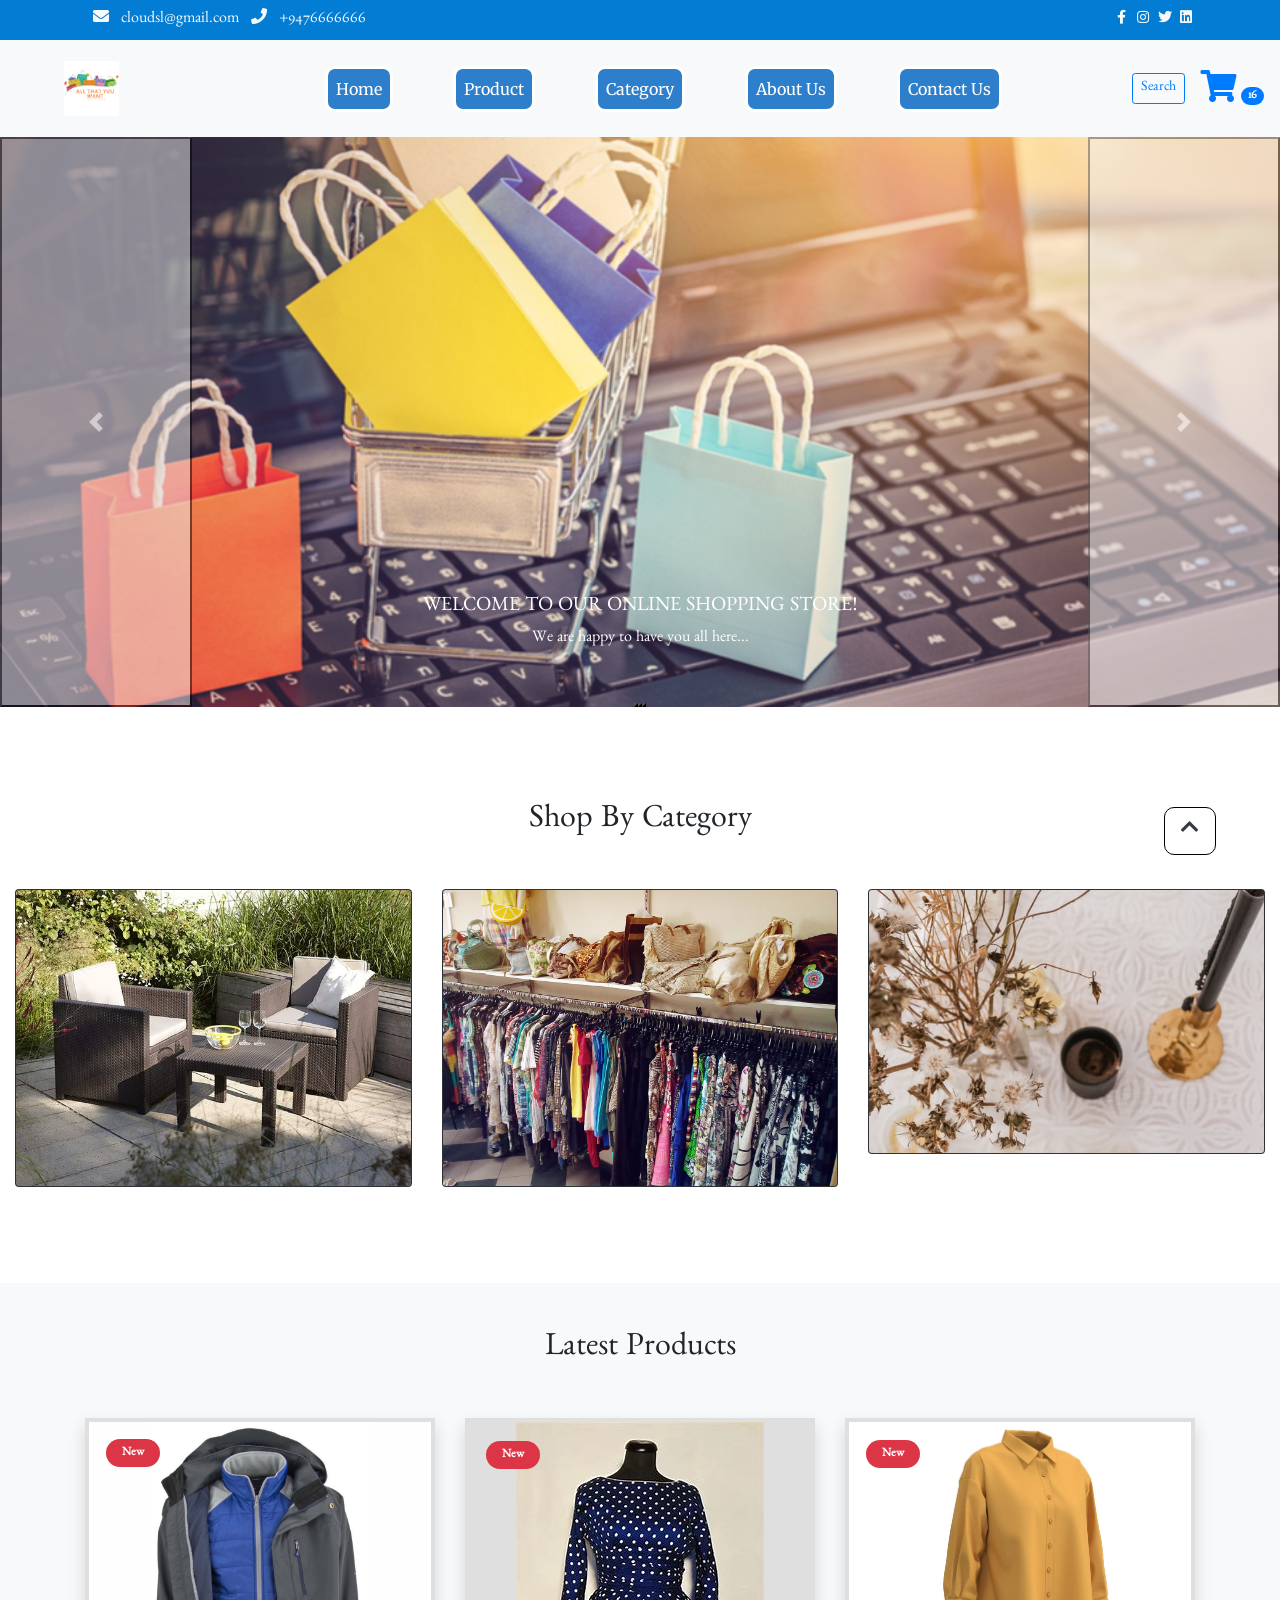
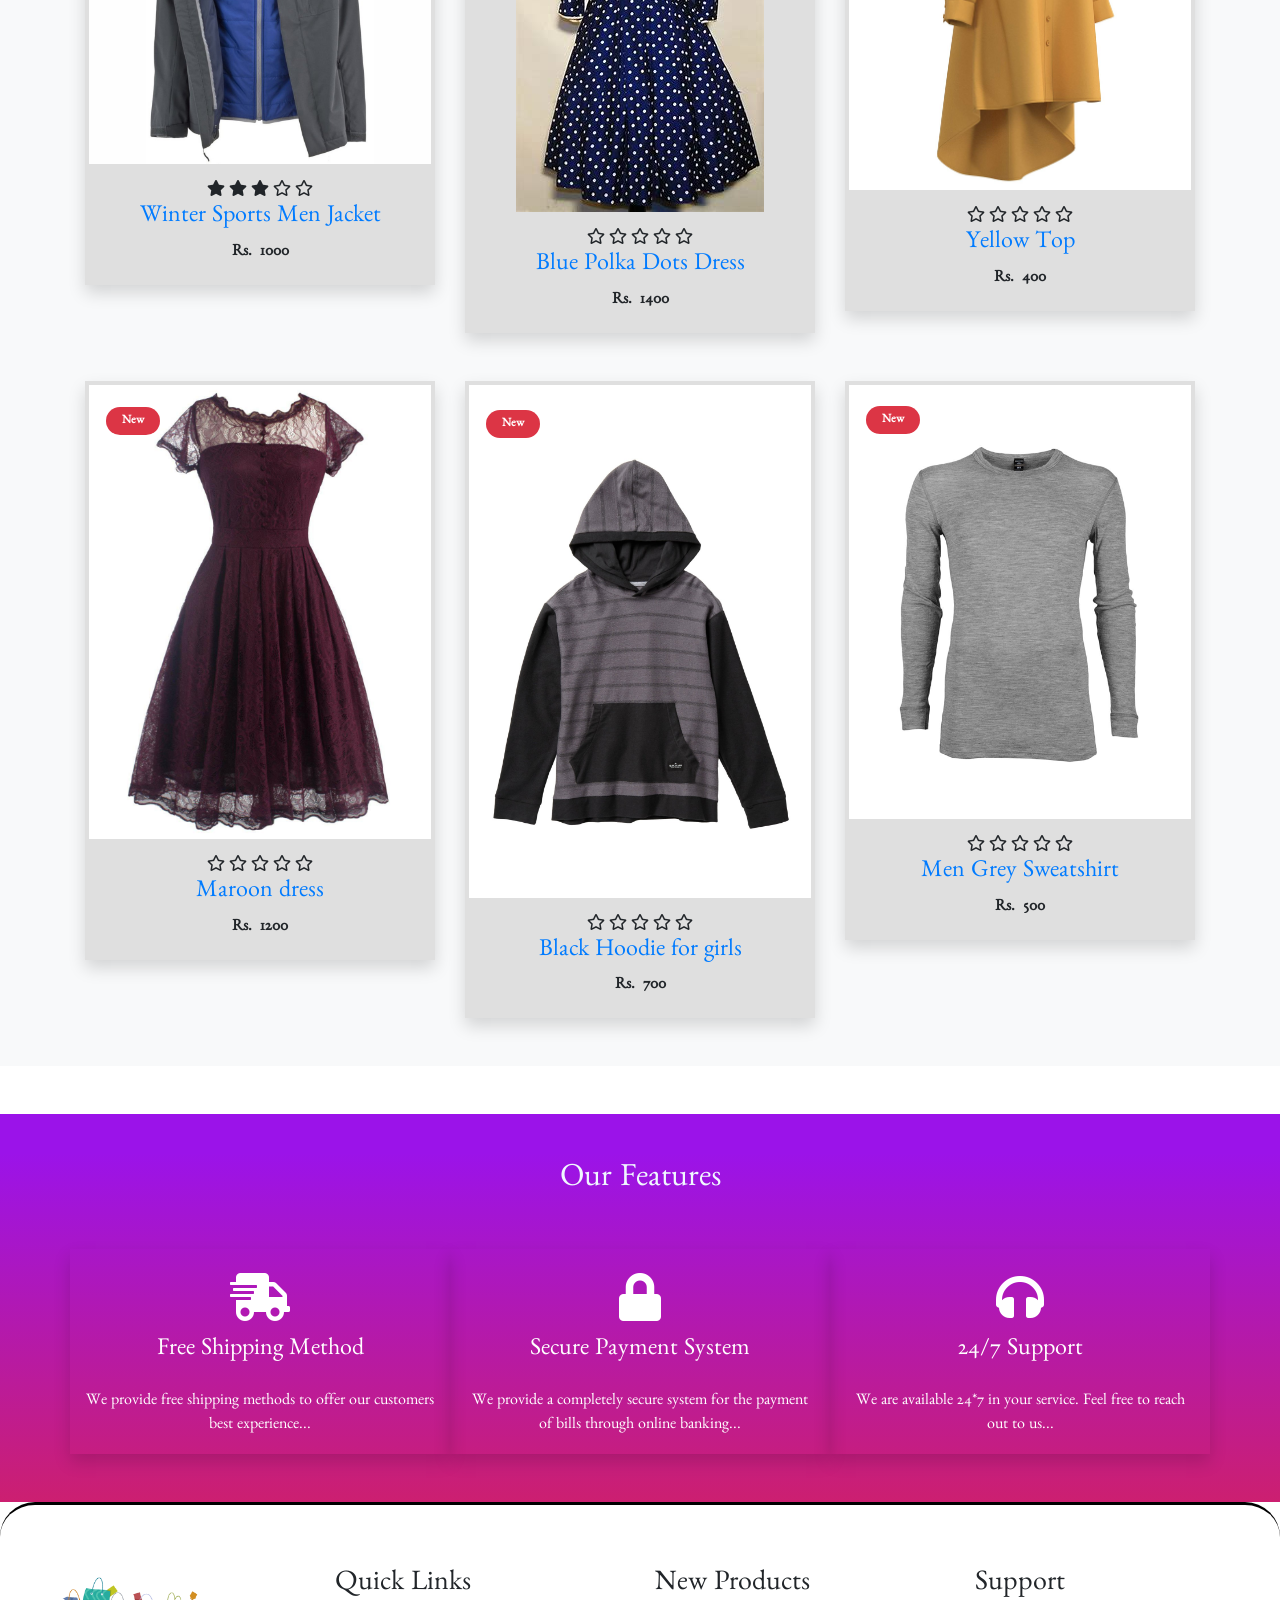
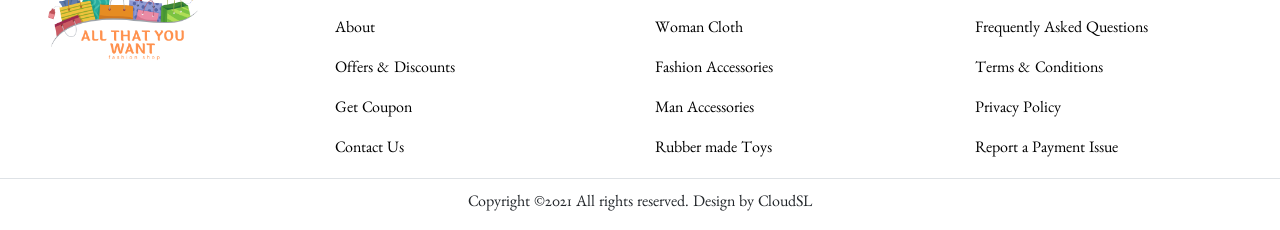
<file: index.html>
<!DOCTYPE html>
<html lang="en">

<head>
  <!-- Required meta tags -->
  <meta charset="utf-8" />
  <meta name="viewport" content="width=device-width, initial-scale=1, shrink-to-fit=no" />

  <!-- style.css  -->
  <link rel="stylesheet" href="assets/css/style.css">

  <!-- Bootstrap CSS -->
  <link rel="stylesheet" href="https://stackpath.bootstrapcdn.com/bootstrap/4.5.2/css/bootstrap.min.css"
    integrity="sha384-JcKb8q3iqJ61gNV9KGb8thSsNjpSL0n8PARn9HuZOnIxN0hoP+VmmDGMN5t9UJ0Z" crossorigin="anonymous">

  <!-- fontawesome cdn link -->
  <link rel="stylesheet" href="https://cdnjs.cloudflare.com/ajax/libs/font-awesome/5.10.0/css/all.min.css"
    integrity="sha512-PgQMlq+nqFLV4ylk1gwUOgm6CtIIXkKwaIHp/PAIWHzig/lKZSEGKEysh0TCVbHJXCLN7WetD8TFecIky75ZfQ=="
    crossorigin="anonymous" />

  <title>Online Shopping Site</title>
</head>

<body id="top">

  <!-- Start Top Nav -->
  <nav class="navbar navbar-light" style="background-color: #037cd3;" id="templatemo_nav_top">
    <div class="container text-light">
        <div class="w-100 d-flex justify-content-between">
            <div>
                <i class="fa fa-envelope mx-2"></i>
                <a class="navbar-sm-brand text-light text-decoration-none" >cloudsl@gmail.com</a>
                <i class="fa fa-phone mx-2"></i>
                <a class="navbar-sm-brand text-light text-decoration-none">+9476666666</a>
            </div>
            <div>
                <a class="text-light" href="https://fb.com/" target="_blank" rel="sponsored"><i class="fab fa-facebook-f fa-sm fa-fw me-2"></i></a>
                <a class="text-light" href="https://www.instagram.com/" target="_blank"><i class="fab fa-instagram fa-sm fa-fw me-2"></i></a>
                <a class="text-light" href="https://twitter.com/" target="_blank"><i class="fab fa-twitter fa-sm fa-fw me-2"></i></a>
                <a class="text-light" href="https://www.linkedin.com/" target="_blank"><i class="fab fa-linkedin fa-sm fa-fw"></i></a>
            </div>
        </div>
    </div>
</nav>
<!-- Close Top Nav -->
  <!-- ==============header menu section starts here============== -->
  <section class="header_menu" id="header_menu">
    <div class="container-fluid px-0 shadow">
      <nav class="navbar navbar-expand-lg navbar-light bg-light py-3  ">
        <a class="navbar-brand pl-5 pl-small-0" href="index.html">
          <img src="assets/images/logo.png" class="img img-fluid" width="55px" alt="logo">
        </a>
        <button class="navbar-toggler" type="button" data-toggle="collapse" data-target="#navbarSupportedContent"
          aria-controls="navbarSupportedContent" aria-expanded="false" aria-label="Toggle navigation">
          <span class="navbar-toggler-icon"></span>
        </button>

        <div class="collapse navbar-collapse" id="navbarSupportedContent">
          <ul class="navbar-nav mx-auto">
            <li class="nav-item active">
              <a class="nav-link" href="index.html">Home <span class="sr-only">(current)</span></a>
            </li>
            <li class="nav-item">
              <a class="nav-link" href="product.html">Product</a>
            </li>
            <li class="nav-item">
              <a class="nav-link" href="category.html">Category</a>
            </li>
            <li class="nav-item">
              <a class="nav-link" href="about.html">About Us</a>
            </li>
            <li class="nav-item">
              <a class="nav-link" href="contact.html">Contact Us</a>
            </li>
          </ul>
          <div class="search mr-3">
            <a href="search.html" class="btn btn-sm btn-outline-primary">
              Search
            </a>
          </div>
          <div class="cart">
            <a href="cart.html">
              <i class="fas fa-shopping-cart fa-2x"></i>
              <span class="badge badge-pill badge-primary">16</span>
            </a>
          </div>
        </div>
      </nav>
    </div>
  </section>
  <!-- ==============header menu section ends here============== -->

  <section class="header_carousel" id="header_carousel">
  <div id="carouselExampleControls" class="carousel slide" data-bs-ride="carousel">
    <div class="carousel-indicators">
      <button type="button" data-bs-target="#carouselExampleCaptions" data-bs-slide-to="0" class="active" aria-current="true" aria-label="Slide 1"></button>
      <button type="button" data-bs-target="#carouselExampleCaptions" data-bs-slide-to="1" aria-label="Slide 2"></button>
      <button type="button" data-bs-target="#carouselExampleCaptions" data-bs-slide-to="2" aria-label="Slide 3"></button>
    </div>
    <div class="carousel-inner">
      <div class="carousel-item active">
        <img src="assets/images/image.jpg" height="570em" width="80%" class="d-block w-100" alt="First slide">
        <div class="carousel-caption d-none d-md-block">
          <h5>WELCOME TO OUR ONLINE SHOPPING STORE!</h5>
          <p>We are happy to have you all here...</p>
        </div>
      </div>
      <div class="carousel-item">
        <img src="assets/images/photo-1553830591-d8632a99e6ff.jfif" class="d-block w-100" alt="Second slide">
        <div class="carousel-caption d-none d-md-block">
          <h5>Enjoy yourself to the fullest...</h5>
          <p>You can checkout our category section to purchase your favorite item</p>
        </div>
      </div>
      <div class="carousel-item">
        <img src="assets/images/image1.jpg" height="570em" width="80%" class="d-block w-100" alt="Third slide">
        <div class="carousel-caption d-none d-md-block">
          <h5>Wanna talk to us?</h5>
          <p>Leave a message for us in the contact us section.</p>
        </div>
      </div>
    </div>
    <button class="carousel-control-prev" type="button" data-bs-target="#carouselExampleControls" data-bs-slide="prev">
      <span class="carousel-control-prev-icon" aria-hidden="true"></span>
      <span class="visually-hidden"></span>
    </button>
    <a class="carousel-control-prev" href="#carouselExampleControls" role="button" data-slide="prev">
      <span class="carousel-control-prev-icon" aria-hidden="true"></span>
      <span class="sr-only"></span>
    </a>
    
    <button class="carousel-control-next" type="button" data-bs-target="#carouselExampleControls" data-bs-slide="next">
      <span class="carousel-control-next-icon" aria-hidden="true"></span>
      <span class="visually-hidden"></span>
    </button>
    <a class="carousel-control-next" href="#carouselExampleControls" role="button" data-slide="next">
      <span class="carousel-control-next-icon" aria-hidden="true"></span>
      <span class="sr-only"></span>
    </a>
  </div>
</section>

  <!-- ==============shop by category starts here============== -->
  <section class="shop_by_category py-5 my-5" id="shop_by_category">
    <div class="container-fluid">
      <div class="section_title text-center mb-5">
        <h2 class="text-capitalize">Shop By category</h2>
      </div>
      <div class="row">
        <div class="col-md-4 col-12">
          <div class="card bg-dark text-white">
            <a href="category.html">
              <img class="card-img img img-fluid" src="assets/images/c1.jpg" height="5em" alt="Card image">
            </a>
          </div>
        </div>
        <div class="col-md-4 col-12 mt-small-5 mb-small-5">
          <div class="card bg-dark text-white">
            <a href="category.html">
              <img class="card-img img img-fluid" src="assets/images/c2.jpg" alt="Card image">
            </a>
          </div>
        </div>
        <div class="col-md-4 col-12">
          <div class="card bg-dark text-white">
            <a href="category.html">
              <img class="card-img img img-fluid" src="assets/images/category2.jfif" height="90px" alt="Card image">
            </a>
          </div>
        </div>
      </div>
    </div>
  </section>
  <!-- ==============shop by category ends here============== -->

  <!-- ==============products starts here============== -->
  <section class="products py-5 my-5 bg-light" id="products">
    <div class="container ">
      <div class="section_title text-center mb-5">
        <h2 class="text-capitalize">Latest Products</h2>
      </div>
      <div class="row mb-5">
        <div class="col-md-4 col-12">
          <div class="single_product shadow text-center p-1">
            <div class="product_img">
              <a href="product_detail.html"><img src="assets/images/pic1.jpeg" class="img img-fluid" alt=""></a>
              <div class="new_product">
                <span class="badge py-2 px-3 badge-pill badge-danger">New</span>
              </div>
            </div>
            <div class="product-caption my-3">
              <div class="product-ratting">
                <i class="fas fa-star"></i>
                <i class="fas fa-star"></i>
                <i class="fas fa-star"></i>
                <i class="far fa-star low-star"></i>
                <i class="far fa-star low-star"></i>
              </div>
              <h4><a href="product_detail.html">Winter Sports Men Jacket</a></h4>
              <div class="price">
                <b><span class="mr-1">Rs. </span><span>1000</span></b>
              </div>
            </div>
          </div>
        </div>
        <div class="col-md-4 col-12">
          <div class="single_product shadow text-center p-1 mt-small-5 mb-small-5">
            <div class="product_img">
              <a href="product_detail.html"><img src="assets/images/product2.png" class="img img-fluid" alt=""></a>
              <div class="new_product">
                <span class="badge py-2 px-3 badge-pill badge-danger">New</span>
              </div>
            </div>
            <div class="product-caption my-3">
              <div class="product-ratting">
                <i class="far fa-star"></i>
                <i class="far fa-star"></i>
                <i class="far fa-star"></i>
                <i class="far fa-star low-star"></i>
                <i class="far fa-star low-star"></i>
              </div>
              <h4><a href="product_detail.html">Blue Polka Dots Dress</a></h4>
              <div class="price">
                <b><span class="mr-1">Rs. </span><span>1400</span></b>
              </div>
            </div>
          </div>
        </div>
        <div class="col-md-4 col-12">
          <div class="single_product shadow text-center p-1">
            <div class="product_img">
              <a href="product_detail.html"><img src="assets/images/product3.png" class="img img-fluid" alt=""></a>
              <div class="new_product">
                <span class="badge py-2 px-3 badge-pill badge-danger">New</span>
              </div>
            </div>
            <div class="product-caption my-3">
              <div class="product-ratting">
                <i class="far fa-star"></i>
                <i class="far fa-star"></i>
                <i class="far fa-star"></i>
                <i class="far fa-star low-star"></i>
                <i class="far fa-star low-star"></i>
              </div>
              <h4><a href="product_detail.html">Yellow Top</a></h4>
              <div class="price">
                <b><span class="mr-1">Rs. </span><span>400</span></b>
              </div>
            </div>
          </div>
        </div>
      </div>
      <div class="row">
        <div class="col-md-4 col-12">
          <div class="single_product shadow text-center p-1">
            <div class="product_img">
              <a href="product_detail.html"><img src="assets/images/pic3.jfif" class="img img-fluid" alt=""></a>
              <div class="new_product">
                <span class="badge py-2 px-3 badge-pill badge-danger">New</span>
              </div>
            </div>
            <div class="product-caption my-3">
              <div class="product-ratting">
                <i class="far fa-star"></i>
                <i class="far fa-star"></i>
                <i class="far fa-star"></i>
                <i class="far fa-star low-star"></i>
                <i class="far fa-star low-star"></i>
              </div>
              <h4><a href="product_detail.html">Maroon dress</a></h4>
              <div class="price">
                <b><span class="mr-1">Rs. </span><span>1200</span></b>
              </div>
            </div>
          </div>
        </div>
        <div class="col-md-4 col-12">
          <div class="single_product shadow text-center p-1 mt-small-5 mb-small-5">
            <div class="product_img">
              <a href="product_detail.html"><img src="assets/images/pic2.jpg" class="img img-fluid" alt=""></a>
              <div class="new_product">
                <span class="badge py-2 px-3 badge-pill badge-danger">New</span>
              </div>
            </div>
            <div class="product-caption my-3">
              <div class="product-ratting">
                <i class="far fa-star"></i>
                <i class="far fa-star"></i>
                <i class="far fa-star"></i>
                <i class="far fa-star low-star"></i>
                <i class="far fa-star low-star"></i>
              </div>
              <h4><a href="product_detail.html">Black Hoodie for girls</a></h4>
              <div class="price">
                <b><span class="mr-1">Rs. </span><span>700</span></b>
              </div>
            </div>
          </div>
        </div>
        <div class="col-md-4 col-12">
          <div class="single_product shadow text-center p-1">
            <div class="product_img">
              <a href="product_detail.html"><img src="assets/images/product1.png" class="img img-fluid" alt=""></a>
              <div class="new_product">
                <span class="badge py-2 px-3 badge-pill badge-danger">New</span>
              </div>
            </div>
            <div class="product-caption my-3">
              <div class="product-ratting">
                <i class="far fa-star"></i>
                <i class="far fa-star"></i>
                <i class="far fa-star"></i>
                <i class="far fa-star low-star"></i>
                <i class="far fa-star low-star"></i>
              </div>
              <h4><a href="product_detail.html">Men Grey Sweatshirt</a></h4>
              <div class="price">
                <b><span class="mr-1">Rs. </span><span>500</span></b>
              </div>
            </div>
          </div>
        </div>
      </div>
    </div>
  </section>

  <!-- ==============products ends here============== -->


  <!-- ==============feature starts here============== -->
  <section class="feature py-5 mt-5" id="feature">
    <div class="container">
      <div class="section_title text-center mb-5">
        <h2 class="text-capitalize">Our Features</h2>
      </div>
      <div class="row text-white">
        <div class="col-md-4 col-12 shadow p-3">
          <div class="text-center">
            <div class="mb-4">
              <i class="fas fa-shipping-fast fa-3x mb-3 pt-2"></i>
              <div>
                <h4>Free Shipping Method</h4>
              </div>
            </div>
            <div>
              We provide free shipping methods to offer our customers best experience...
            </div>
          </div>
        </div>
        <div class="col-md-4 col-12 shadow p-3 mt-small-5 mb-small-5">
          <div class="text-center">
            <div class="mb-4">
              <i class="fas fa-lock fa-3x mb-3 pt-2"></i>
              <div>
                <h4>Secure Payment System</h4>
              </div>
            </div>
            <div>
              We provide a completely secure system for the payment of bills through online banking...
            </div>
          </div>
        </div>
        <div class="col-md-4 col-12 shadow p-3">
          <div class="text-center">
            <div class="mb-4">
              <i class="fas fa-headphones fa-3x mb-3 pt-2"></i>
              <div>
                <h4>24/7 Support</h4>
              </div>
            </div>
            <div>
              We are available 24*7 in your service. Feel free to reach out to us...
            </div>
          </div>
        </div>
      </div>
    </div>
  </section>

  <!-- ==============services ends here============== -->

  <!-- ==============footer starts here============== -->
  <section class="footer_section pt-5 pb-2" id="footer_section">
    <footer>
      <div class="container-fluid">
        <div class="row">
          <div class="col-md-3 col-6 pl-5 pl-small-15">
            <div class="footer_title">
              <a href="index.html"><img src="assets/images/logo.png" width="150px" class="img img-fluid" alt="logo"></a>
            </div>
            
          </div>
          <div class="col-md-3 col-6">
            <div class="footer_title pt-3 mb-3">
              <h3>Quick Links</h3>
            </div>
            <div class="footer_links">
              <ul>
                <li><a href="about.html">About</a></li>
                <li><a href="javascript:;">Offers & Discounts</a></li>
                <li><a href="javascript:;">Get Coupon</a></li>
                <li><a href="contact.html">Contact Us</a></li>
              </ul>
            </div>
          </div>
          <div class="col-md-3 col-6">
            <div class="footer_title pt-3 mb-3">
              <h3>New Products</h3>
            </div>
            <div class="footer_links">
              <ul>
                <li><a href="javascript:;">Woman Cloth</a></li>
                <li><a href="javascript:;">Fashion Accessories</a></li>
                <li><a href="javascript:;">Man Accessories</a></li>
                <li><a href="javascript:;">Rubber made Toys</a></li>
              </ul>
            </div>
          </div>
          <div class="col-md-3 col-6">
            <div class="footer_title pt-3 mb-3">
              <h3>Support</h3>
            </div>
            <div class="footer_links">
              <ul>
                <li><a href="javascript:;">Frequently Asked Questions</a></li>
                <li><a href="javascript:;">Terms & Conditions</a></li>
                <li><a href="javascript:;">Privacy Policy</a></li>
                <li><a href="javascript:;">Report a Payment Issue</a></li>
              </ul>
            </div>
          </div>
        </div>
      </div>
      <div class="border-top">
        <h6 class="text-center mt-3">Copyright ©2021 All rights reserved. Design by CloudSL</h6>
      </div>
    </footer>
  </section>
  <div class="backtop">
    <a id="button" href="#top" class="btn btn-lg btn-outline-danger" role="button">
      <i class="fas fa-chevron-up text-dark"></i>
    </a>
  </div>
  <!-- ==============footer ends here============== -->


  <!-- Optional JavaScript -->
  <!-- jQuery first, then Popper.js, then Bootstrap JS -->
  <script src="https://code.jquery.com/jquery-3.5.1.slim.min.js"
    integrity="sha384-DfXdz2htPH0lsSSs5nCTpuj/zy4C+OGpamoFVy38MVBnE+IbbVYUew+OrCXaRkfj"
    crossorigin="anonymous"></script>
  <script src="https://cdn.jsdelivr.net/npm/popper.js@1.16.1/dist/umd/popper.min.js"
    integrity="sha384-9/reFTGAW83EW2RDu2S0VKaIzap3H66lZH81PoYlFhbGU+6BZp6G7niu735Sk7lN"
    crossorigin="anonymous"></script>
  <script src="https://stackpath.bootstrapcdn.com/bootstrap/4.5.2/js/bootstrap.min.js"
    integrity="sha384-B4gt1jrGC7Jh4AgTPSdUtOBvfO8shuf57BaghqFfPlYxofvL8/KUEfYiJOMMV+rV"
    crossorigin="anonymous"></script>
</body>

</html>
</file>
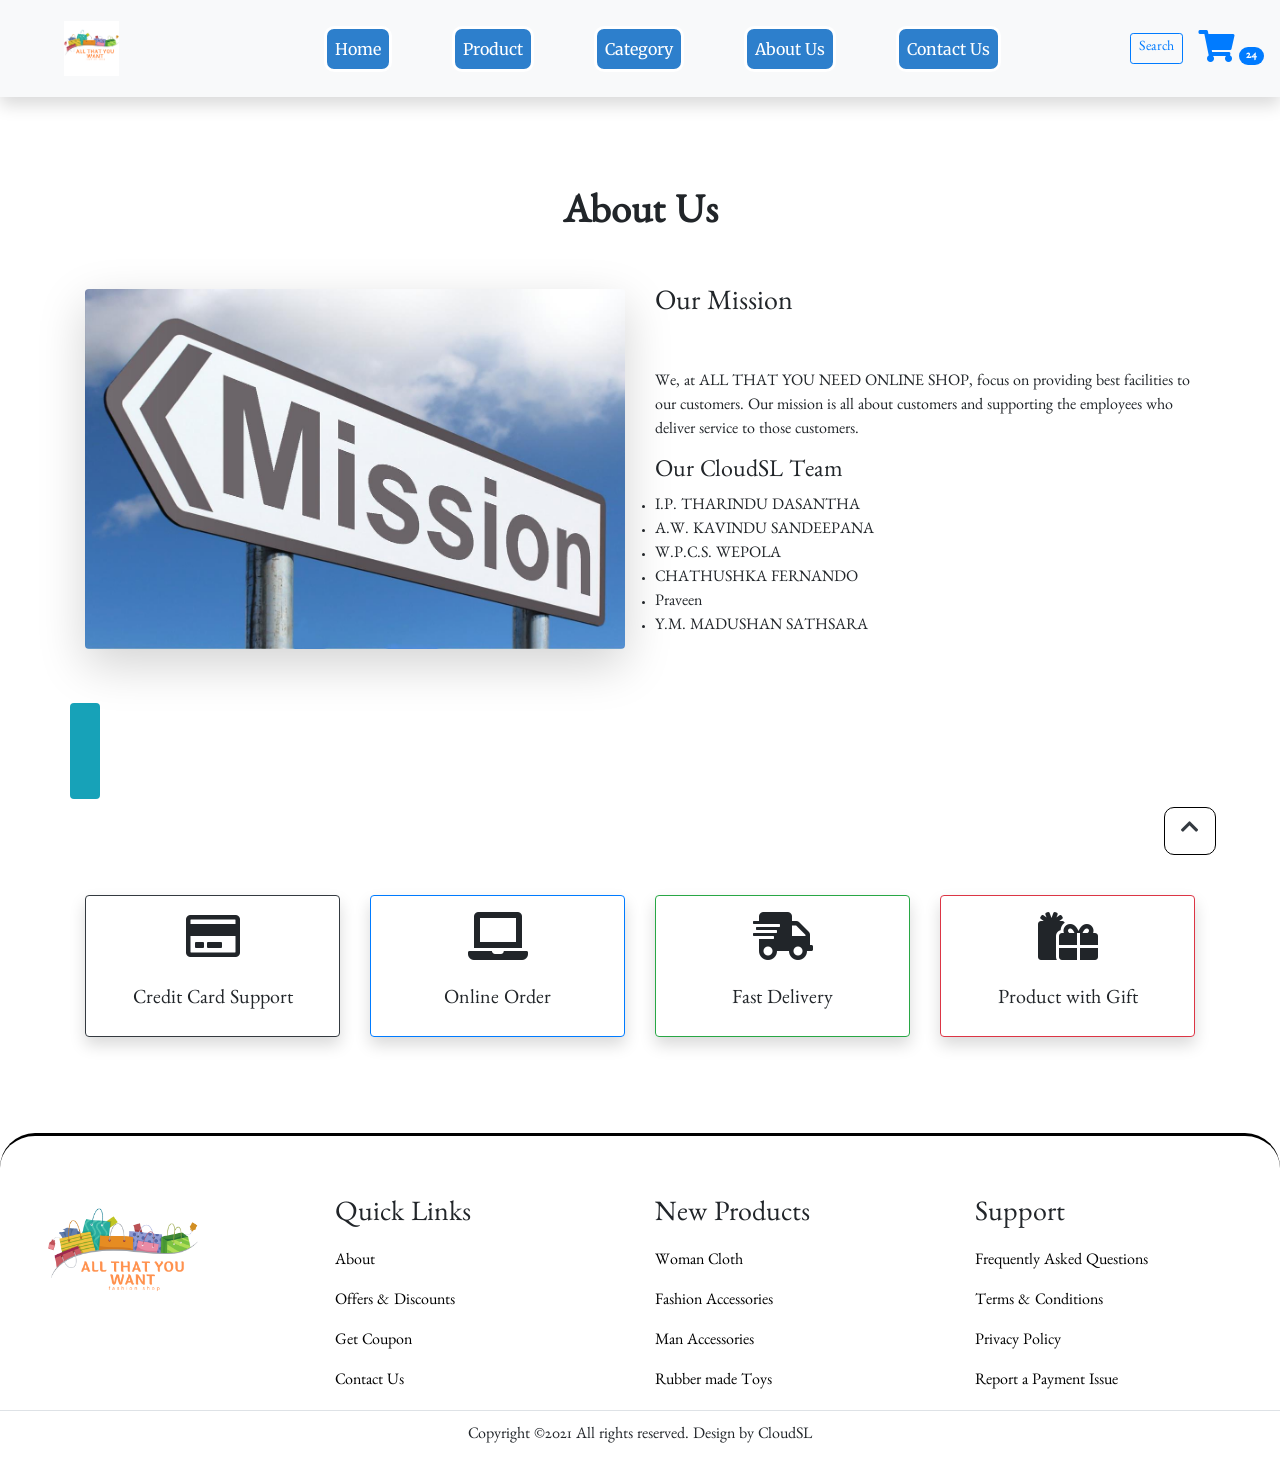
<file: about.html>
<!DOCTYPE html>
<html lang="en">

<head>
    <!-- Required meta tags -->
    <meta charset="utf-8" />
    <meta name="viewport" content="width=device-width, initial-scale=1, shrink-to-fit=no" />

    <!-- style.css  -->
    <link rel="stylesheet" href="assets/css/style.css">

    <!-- Bootstrap CSS -->
    <link rel="stylesheet" href="https://stackpath.bootstrapcdn.com/bootstrap/4.5.2/css/bootstrap.min.css"
        integrity="sha384-JcKb8q3iqJ61gNV9KGb8thSsNjpSL0n8PARn9HuZOnIxN0hoP+VmmDGMN5t9UJ0Z" crossorigin="anonymous">

    <!-- fontawesome cdn link -->
    <link rel="stylesheet" href="https://cdnjs.cloudflare.com/ajax/libs/font-awesome/5.10.0/css/all.min.css"
        integrity="sha512-PgQMlq+nqFLV4ylk1gwUOgm6CtIIXkKwaIHp/PAIWHzig/lKZSEGKEysh0TCVbHJXCLN7WetD8TFecIky75ZfQ=="
        crossorigin="anonymous" />

    <title>Online Shopping Site</title>
</head>

<body id="top">
    <!-- ==============header menu section starts here============== -->
    <section class="header_menu" id="header_menu">
        <div class="container-fluid px-0 shadow">
            <nav class="navbar navbar-expand-lg navbar-light bg-light py-3 ">
                <a class="navbar-brand pl-5" href="javascript:;">
                    <img src="assets/images/logo.png" class="img img-fluid" width="55px" alt="logo">
                </a>
                <button class="navbar-toggler" type="button" data-toggle="collapse"
                    data-target="#navbarSupportedContent" aria-controls="navbarSupportedContent" aria-expanded="false"
                    aria-label="Toggle navigation">
                    <span class="navbar-toggler-icon"></span>
                </button>

                <div class="collapse navbar-collapse" id="navbarSupportedContent">
                    <ul class="navbar-nav mx-auto">
                        <li class="nav-item ">
                            <a class="nav-link" href="index.html">Home <span class="sr-only">(current)</span></a>
                        </li>
                        <li class="nav-item ">
                            <a class="nav-link" href="product.html">Product</a>
                        </li>
                        <li class="nav-item ">
                            <a class="nav-link" href="category.html">Category</a>
                        </li>
                        <li class="nav-item active">
                            <a class="nav-link" href="about.html">About Us</a>
                        </li>
                        <li class="nav-item">
                            <a class="nav-link" href="contact.html">Contact Us</a>
                        </li>
                        <!-- <li class="nav-item dropdown">
              <a class="nav-link dropdown-toggle" href="#" id="navbarDropdown" role="button" data-toggle="dropdown"
                aria-haspopup="true" aria-expanded="false">
                Dropdown
              </a>
              <div class="dropdown-menu" aria-labelledby="navbarDropdown">
                <a class="dropdown-item" href="#">Action</a>
                <a class="dropdown-item" href="#">Another action</a>
                <div class="dropdown-divider"></div>
                <a class="dropdown-item" href="#">Something else here</a>
              </div>
            </li> -->
                    </ul>
                    <div class="search mr-3">
                        <a href="search.html" class="btn btn-sm btn-outline-primary">
                            Search
                        </a>
                    </div>
                    <div class="cart">
                        <a href="cart.html">
                            <i class="fas fa-shopping-cart fa-2x"></i>
                            <span class="badge badge-pill badge-primary">24</span>
                        </a>
                    </div>
                </div>
            </nav>
        </div>
    </section>
    <!-- ==============header menu section ends here============== -->

    <!-- ==============about starts here============== -->
    <section class="about py-5 my-5" id="about">
        <div class="container ">
            <div class="section_title text-center mb-5">
                <h1 class="text-capitalize"><strong>About Us</strong></h1>
            </div>
            <div class="row">
                <div class="col-md-6">
                    <div class="row">
                        <div class="col-md-12">
                            <img src="assets/images/mission.jpg" class="img img-fluid rounded shadow-lg"
                                alt="about us image">
                        </div>
                    </div>
                </div>
                <div class="col-md-6">

                    <div class="row">
                        <div class="col-md-12">
                            <div class="title">
                                <h3>Our Mission</h3>
                            </div>
                            <div class="about_text mt-sm-5">
                                <p>
                                    We, at ALL THAT YOU NEED ONLINE SHOP, focus on providing best facilities to our customers. Our mission is all about customers and supporting the employees who deliver service to those customers.
                                </p>
                                <h4> Our CloudSL Team</h4>

                                <ul>
                                <li>I.P. THARINDU DASANTHA</li>
                                <li>A.W. KAVINDU SANDEEPANA</li>
                                <li>W.P.C.S. WEPOLA</li>
                                <li>CHATHUSHKA FERNANDO</li>
                                <li>Praveen</li>
                                <li>Y.M. MADUSHAN SATHSARA</li></ul>
                            </div>
                        </div>
                    </div>
                </div>
            </div>
            <div class="row">
                <!-- ==============testimonial starts here============== -->
                <section class="text-center bg-info my-5 py-5 rounded">
                    <div class="col-md-10 col-10 mx-auto">
                        <!-- Carousel Wrapper -->
                        <div id="carousel-example-1" class="carousel slide carousel-fade" data-ride="carousel"
                            data-interval="false">
                            <!--Slides-->
                            <div class="carousel-inner">
                                <!--First slide-->
                                <div class="carousel-item active">
                                   
                                <!--First slide-->
                                <!--Second slide-->
                                <div class="carousel-item">
                                    <div class="testimonial">
                                        <!--Avatar-->
                                        <div class="avatar mx-auto mb-4">
                                            <img src="assets/images/testimonial3.jpg" class="rounded-circle img-fluid"
                                                alt="Second sample avatar image">
                                        </div>
                                        <!--Content-->
                                        <p>
                                            <i class="fas fa-quote-left"></i>
                                            Lorem ipsum dolor sit amet, consectetur adipiscing elit, sed do eiusmod tempor incididunt ut labore et dolore magna aliqua. Ut enim ad minim veniam, quis nostrud exercitation ullamco laboris nisi ut aliquip ex ea commodo consequat. </p>
                                        <h4 class="font-weight-bold">XYZ</h4>
                                        <h6 class="font-weight-bold my-3">Photographer at Studio LA</h6>
                                        <!--Review-->
                                        <i class="fas fa-star blue-text"> </i>
                                        <i class="fas fa-star blue-text"> </i>
                                        <i class="fas fa-star blue-text"> </i>
                                        <i class="fas fa-star blue-text"> </i>
                                        <i class="fas fa-star blue-text"> </i>
                                    </div>
                                </div>
                                <!--Second slide-->
                                <!--Third slide-->
                                <div class="carousel-item">
                                    <div class="testimonial">
                                        <!--Avatar-->
                                        <div class="avatar mx-auto mb-4">
                                            <img src="assets/images/testimonial3.jpg" class="rounded-circle img-fluid"
                                                alt="Third sample avatar image">
                                        </div>
                                        <!--Content-->
                                        <p>
                                            <i class="fas fa-quote-left"></i>
                                            Lorem ipsum dolor sit amet, consectetur adipiscing elit, sed do eiusmod tempor incididunt ut labore et dolore magna aliqua. Ut enim ad minim veniam, quis nostrud exercitation ullamco laboris nisi ut aliquip ex ea commodo consequat. Duis aute irure dolor in reprehenderit in voluptate velit esse cillum dolore eu fugiat nulla pariatur.
                                        </p>
                                        <h4 class="font-weight-bold">LMN</h4>
                                        <h6 class="font-weight-bold my-3">Front-end Developer in NY</h6>
                                        <!--Review-->
                                        <i class="fas fa-star blue-text"> </i>
                                        <i class="fas fa-star blue-text"> </i>
                                        <i class="fas fa-star blue-text"> </i>
                                        <i class="fas fa-star blue-text"> </i>
                                        <i class="far fa-star blue-text"> </i>
                                    </div>
                                </div>
                                <!--Third slide-->
                            </div>
                            <!--Slides-->
                            <!--Controls-->
                            <a class="carousel-control-prev left carousel-control" href="#carousel-example-1"
                                role="button" data-slide="prev">
                                <span class="carousel-control-prev-icon" aria-hidden="true"></span>
                                <span class="sr-only">Previous</span>
                            </a>
                            <a class="carousel-control-next right carousel-control" href="#carousel-example-1"
                                role="button" data-slide="next">
                                <span class="carousel-control-next-icon" aria-hidden="true"></span>
                                <span class="sr-only">Next</span>
                            </a>
                            <!--Controls-->
                        </div>
                        <!-- Carousel Wrapper -->
                    </div>
                </section>
                <!-- ==============testimonial ends here============== -->
            </div>
            <div class="row mt-5">
                <div class="col-md-3 col-6">
                    <div class="border border-dark rounded shadow text-center p-3">
                        <div class="mb-4">
                            <i class="far fa-credit-card fa-3x"></i>
                        </div>
                        <div>
                            <h5>Credit Card Support</h5>
                        </div>
                    </div>
                </div>
                <div class="col-md-3 col-6 mt-small-2 mb-small-2">
                    <div class="border border-primary rounded shadow text-center p-3">
                        <div class="mb-4">
                            <i class="fas fa-laptop fa-3x"></i>
                        </div>
                        <div>
                            <h5>Online Order</h5>
                        </div>
                    </div>
                </div>
                <div class="col-md-3 col-6">
                    <div class="border border-success rounded shadow text-center p-3">
                        <div class="mb-4">
                            <i class="fas fa-shipping-fast fa-3x"></i>
                        </div>
                        <div>
                            <h5>Fast Delivery</h5>
                        </div>
                    </div>
                </div>
                <div class="col-md-3 col-6">
                    <div class="border border-danger rounded shadow text-center p-3">
                        <div class="mb-4">
                            <i class="fas fa-gifts fa-3x"></i>
                        </div>
                        <div>
                            <h5>Product with Gift</h5>
                        </div>
                    </div>
                </div>
            </div>
        </div>
    </section>

    <!-- ==============about ends here============== -->

    <!-- ==============footer starts here============== -->
    <section class="footer_section pt-5 pb-2 mt-5" id="footer_section">
        <footer>
            <div class="container-fluid">
                <div class="row">
                    <div class="col-md-3 col-6 pl-5">
                        <div class="footer_title">
                            <img src="assets/images/logo.png" width="150px" class="img img-fluid" alt="logo">
                        </div>
                      
                    </div>
                    <div class="col-md-3 col-6">
                        <div class="footer_title pt-3 mb-3">
                            <h3>Quick Links</h3>
                        </div>
                        <div class="footer_links">
                            <ul>
                                <li><a href="javascript:;">About</a></li>
                                <li><a href="javascript:;">Offers & Discounts</a></li>
                                <li><a href="javascript:;">Get Coupon</a></li>
                                <li><a href="contact.html">Contact Us</a></li>
                            </ul>
                        </div>
                    </div>
                    <div class="col-md-3 col-6">
                        <div class="footer_title pt-3 mb-3">
                            <h3>New Products</h3>
                        </div>
                        <div class="footer_links">
                            <ul>
                                <li><a href="javascript:;">Woman Cloth</a></li>
                                <li><a href="javascript:;">Fashion Accessories</a></li>
                                <li><a href="javascript:;">Man Accessories</a></li>
                                <li><a href="javascript:;">Rubber made Toys</a></li>
                            </ul>
                        </div>
                    </div>
                    <div class="col-md-3 col-6">
                        <div class="footer_title pt-3 mb-3">
                            <h3>Support</h3>
                        </div>
                        <div class="footer_links">
                            <ul>
                                <li><a href="javascript:;">Frequently Asked Questions</a></li>
                                <li><a href="javascript:;">Terms & Conditions</a></li>
                                <li><a href="javascript:;">Privacy Policy</a></li>
                                <li><a href="javascript:;">Report a Payment Issue</a></li>
                            </ul>
                        </div>
                    </div>
                </div>
            </div>
            <div class="border-top">
                <h6 class="text-center mt-3">Copyright ©2021 All rights reserved. Design by CloudSL
                </h6>
            </div>
        </footer>
    </section>
    <div class="backtop">
        <a id="button" href="#top" class="btn btn-lg btn-outline-danger" role="button">
            <i class="fas fa-chevron-up text-dark"></i>
        </a>
    </div>
    <!-- ==============footer ends here============== -->


    <!-- Optional JavaScript -->
    <!-- jQuery first, then Popper.js, then Bootstrap JS -->
    <script src="https://code.jquery.com/jquery-3.5.1.slim.min.js"
        integrity="sha384-DfXdz2htPH0lsSSs5nCTpuj/zy4C+OGpamoFVy38MVBnE+IbbVYUew+OrCXaRkfj"
        crossorigin="anonymous"></script>
    <script src="https://cdn.jsdelivr.net/npm/popper.js@1.16.1/dist/umd/popper.min.js"
        integrity="sha384-9/reFTGAW83EW2RDu2S0VKaIzap3H66lZH81PoYlFhbGU+6BZp6G7niu735Sk7lN"
        crossorigin="anonymous"></script>
    <script src="https://stackpath.bootstrapcdn.com/bootstrap/4.5.2/js/bootstrap.min.js"
        integrity="sha384-B4gt1jrGC7Jh4AgTPSdUtOBvfO8shuf57BaghqFfPlYxofvL8/KUEfYiJOMMV+rV"
        crossorigin="anonymous"></script>
</body>

</html>
</file>
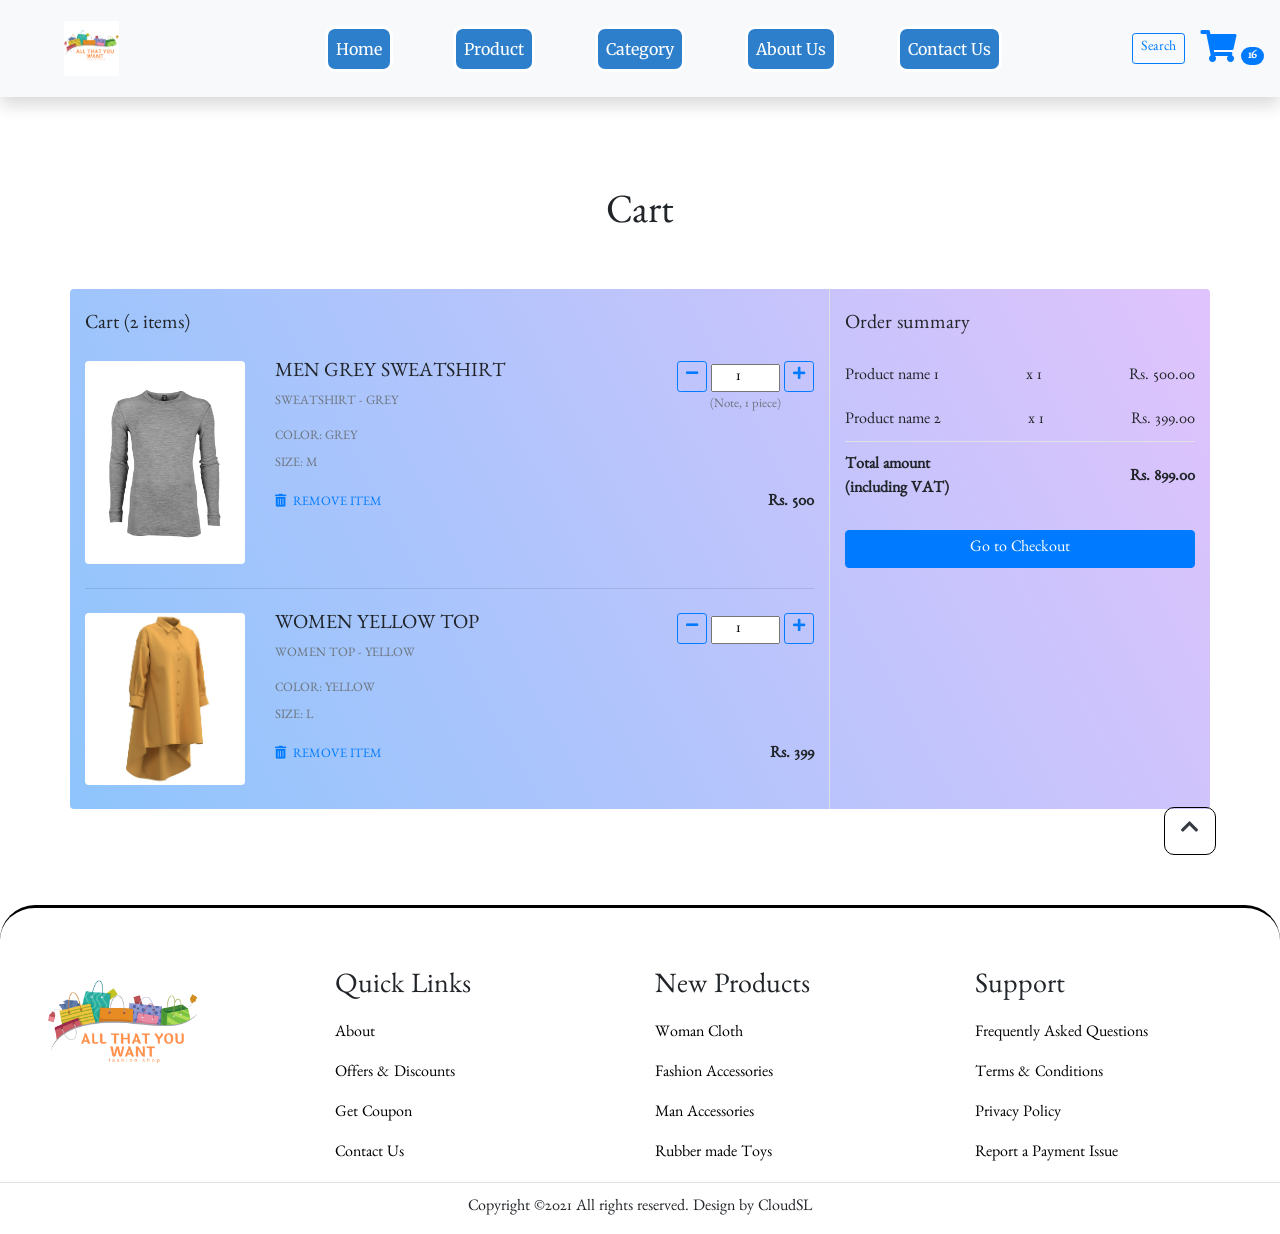
<file: cart.html>
<!DOCTYPE html>
<html lang="en">

<head>
    <!-- Required meta tags -->
    <meta charset="utf-8" />
    <meta name="viewport" content="width=device-width, initial-scale=1, shrink-to-fit=no" />

    <!-- style.css  -->
    <link rel="stylesheet" href="assets/css/style.css">

    <!-- Bootstrap CSS -->
    <link rel="stylesheet" href="https://stackpath.bootstrapcdn.com/bootstrap/4.5.2/css/bootstrap.min.css"
        integrity="sha384-JcKb8q3iqJ61gNV9KGb8thSsNjpSL0n8PARn9HuZOnIxN0hoP+VmmDGMN5t9UJ0Z" crossorigin="anonymous">

    <!-- fontawesome cdn link -->
    <link rel="stylesheet" href="https://cdnjs.cloudflare.com/ajax/libs/font-awesome/5.10.0/css/all.min.css"
        integrity="sha512-PgQMlq+nqFLV4ylk1gwUOgm6CtIIXkKwaIHp/PAIWHzig/lKZSEGKEysh0TCVbHJXCLN7WetD8TFecIky75ZfQ=="
        crossorigin="anonymous" />

    <title>Online Shopping Site</title>
</head>

<body id="top">
    <!-- ==============header menu section starts here============== -->
    <section class="header_menu" id="header_menu">
        <div class="container-fluid px-0 shadow">
            <nav class="navbar navbar-expand-lg navbar-light bg-light py-3  ">
                <a class="navbar-brand pl-5" href="javascript:;">
                    <img src="assets/images/logo.png" class="img img-fluid" width="55px" alt="logo">
                </a>
                <button class="navbar-toggler" type="button" data-toggle="collapse"
                    data-target="#navbarSupportedContent" aria-controls="navbarSupportedContent" aria-expanded="false"
                    aria-label="Toggle navigation">
                    <span class="navbar-toggler-icon"></span>
                </button>

                <div class="collapse navbar-collapse" id="navbarSupportedContent">
                    <ul class="navbar-nav mx-auto">
                        <li class="nav-item ">
                            <a class="nav-link" href="index.html">Home <span class="sr-only">(current)</span></a>
                        </li>
                        <li class="nav-item ">
                            <a class="nav-link" href="product.html">Product</a>
                        </li>
                        <li class="nav-item ">
                            <a class="nav-link" href="category.html">Category</a>
                        </li>
                        <li class="nav-item">
                            <a class="nav-link" href="about.html">About Us</a>
                        </li>
                        <li class="nav-item">
                            <a class="nav-link" href="contact.html">Contact Us</a>
                        </li>
                        <!-- <li class="nav-item dropdown">
              <a class="nav-link dropdown-toggle" href="#" id="navbarDropdown" role="button" data-toggle="dropdown"
                aria-haspopup="true" aria-expanded="false">
                Dropdown
              </a>
              <div class="dropdown-menu" aria-labelledby="navbarDropdown">
                <a class="dropdown-item" href="#">Action</a>
                <a class="dropdown-item" href="#">Another action</a>
                <div class="dropdown-divider"></div>
                <a class="dropdown-item" href="#">Something else here</a>
              </div>
            </li> -->
                    </ul>
                    <div class="search mr-3">
                        <a href="search.html" class="btn btn-sm btn-outline-primary">
                            Search
                        </a>
                    </div>
                    <div class="cart active">
                        <a href="cart.html">
                            <i class="fas fa-shopping-cart fa-2x"></i>
                            <span class="badge badge-pill badge-primary">16</span>
                        </a>
                    </div>
                </div>
            </nav>
        </div>
    </section>
    <!-- ==============header menu section ends here============== -->

    <!-- ==============cart starts here============== -->
    <section class="cart py-5 my-5" id="cart">
        <div class="container ">
            <div class="section_title text-center mb-5">
                <h1 class="text-capitalize">Cart</h1>
            </div>
            <div class="row bg_cart_1 rounded">
                <!--Grid column-->
                <div class="col-md-8 border-right">
                    <!-- Card -->
                    <div class="mb-3">
                        <div class="pt-4">
                            <h5 class="mb-4">Cart (<span>2</span> items)</h5>
                            <div class="row mb-4">
                                <div class="col-md-5 col-lg-3 col-xl-3">
                                    <div class="rounded mb-3 mb-md-0">
                                        <img class="img-fluid w-100 rounded" src="assets/images/product1.png"
                                            alt="Sample">
                                    </div>
                                </div>
                                <div class="col-md-7 col-lg-9 col-xl-9">
                                    <div>
                                        <div class="d-flex justify-content-between">
                                            <div>
                                                <h5>MEN GREY SWEATSHIRT</h5>
                                                <p class="mb-3 text-muted text-uppercase small">Sweatshirt - grey</p>
                                                <p class="mb-2 text-muted text-uppercase small">Color: Grey</p>
                                                <p class="mb-3 text-muted text-uppercase small">Size: M</p>
                                            </div>
                                            <div>
                                                <div class="mb-0 w-100">
                                                    <button
                                                        onclick="this.parentNode.querySelector('input[type=number]').stepDown()"
                                                        class="btn btn-sm btn-outline-primary">
                                                        <i class="fas fa-minus"></i>
                                                    </button>
                                                    <input class="quantity text-center" min="0" max="10" name="quantity"
                                                        value="1" type="number">
                                                    <button
                                                        onclick="this.parentNode.querySelector('input[type=number]').stepUp()"
                                                        class="btn btn-sm btn-outline-primary">
                                                        <i class="fas fa-plus"></i>
                                                    </button>
                                                </div>
                                                <small class="form-text text-muted text-center">
                                                    (Note, 1 piece)
                                                </small>
                                            </div>
                                        </div>
                                        <div class="d-flex justify-content-between align-items-center">
                                            <div>
                                                <a href="javascript:;" type="button"
                                                    class="small text-uppercase mr-3"><i
                                                        class="fas fa-trash-alt mr-1"></i> Remove item </a>
                                            </div>
                                            <p class="mb-0"><span><strong id="summary">Rs. 500</strong></span></p
                                                class="mb-0">
                                        </div>
                                    </div>
                                </div>
                            </div>
                            <hr class="mb-4">
                            <div class="row mb-4">
                                <div class="col-md-5 col-lg-3 col-xl-3">
                                    <div class="rounded mb-3 mb-md-0">
                                        <img class="img-fluid w-100 rounded" src="assets/images/product3.png"
                                            alt="Sample">
                                    </div>
                                </div>
                                <div class="col-md-7 col-lg-9 col-xl-9">
                                    <div>
                                        <div class="d-flex justify-content-between">
                                            <div>
                                                <h5>WOMEN YELLOW TOP</h5>
                                                <p class="mb-3 text-muted text-uppercase small">Women Top - yellow</p>
                                                <p class="mb-2 text-muted text-uppercase small">Color: yellow</p>
                                                <p class="mb-3 text-muted text-uppercase small">Size: L</p>
                                            </div>
                                            <div>
                                                <div class="mb-0 w-100">
                                                    <button
                                                        onclick="this.parentNode.querySelector('input[type=number]').stepDown()"
                                                        class="btn btn-sm btn-outline-primary">
                                                        <i class="fas fa-minus"></i>
                                                    </button>
                                                    <input class="quantity text-center" min="0" max="10" name="quantity"
                                                        value="1" type="number">
                                                    <button
                                                        onclick="this.parentNode.querySelector('input[type=number]').stepUp()"
                                                        class="btn btn-sm btn-outline-primary">
                                                        <i class="fas fa-plus"></i>
                                                    </button>
                                                </div>
                                            </div>
                                        </div>
                                        <div class="d-flex justify-content-between align-items-center">
                                            <div>
                                                <a href="javascript:;" type="button"
                                                    class="card-link-secondary small text-uppercase mr-3">
                                                    <i class="fas fa-trash-alt mr-1"></i> Remove item
                                                </a>
                                            </div>
                                            <p class="mb-0"><span><strong>Rs. 399</strong></span></p class="mb-0">
                                        </div>
                                    </div>
                                </div>
                            </div>
                        </div>
                    </div>
                </div>
                <!--Grid column-->

                <!--Grid column-->
                <div class="col-md-4  rounded">
                    <!-- Card -->
                    <div class="mb-3">
                        <div class="pt-4">
                            <h5 class="mb-3">Order summary</h5>
                            <ul class="list-group list-group-flush">
                                <li
                                    class="list-group-item d-flex justify-content-between align-items-center border-0 px-0 pb-2">
                                    <span>Product name 1</span>
                                    <span>x 1</span>
                                    <span>Rs. 500.00</span>
                                </li>
                                <li
                                    class="list-group-item d-flex justify-content-between align-items-center border-0 px-0 pb-2">
                                    <span>Product name 2</span>
                                    <span>x 1</span>
                                    <span>Rs. 399.00</span>
                                </li>
                                <li
                                    class="list-group-item d-flex justify-content-between align-items-center border-top px-0 mb-3">
                                    <div>
                                        <strong>Total amount</strong>
                                        <strong>
                                            <p class="mb-0">(including VAT)</p>
                                        </strong>
                                    </div>
                                    <span><strong>Rs. 899.00</strong></span>
                                </li>
                            </ul>
                            <a href="checkout.html" class="btn btn-primary btn-block">Go to Checkout</a>
                        </div>
                    </div>
                    <!-- Card -->
                </div>
                <!--Grid column-->
            </div>
        </div>
    </section>

    <!-- ==============cart ends here============== -->

    <!-- ==============footer starts here============== -->
    <section class="footer_section pt-5 pb-2 mt-5" id="footer_section">
        <footer>
            <div class="container-fluid">
                <div class="row">
                    <div class="col-md-3 col-6 pl-5">
                        <div class="footer_title">
                            <img src="assets/images/logo.png" width="150px" class="img img-fluid" alt="logo">
                        </div>
                        
                    </div>
                    <div class="col-md-3 col-6">
                        <div class="footer_title pt-3 mb-3">
                            <h3>Quick Links</h3>
                        </div>
                        <div class="footer_links">
                            <ul>
                                <li><a href="javascript:;">About</a></li>
                                <li><a href="javascript:;">Offers & Discounts</a></li>
                                <li><a href="javascript:;">Get Coupon</a></li>
                                <li><a href="javascript:;">Contact Us</a></li>
                            </ul>
                        </div>
                    </div>
                    <div class="col-md-3 col-6">
                        <div class="footer_title pt-3 mb-3">
                            <h3>New Products</h3>
                        </div>
                        <div class="footer_links">
                            <ul>
                                <li><a href="javascript:;">Woman Cloth</a></li>
                                <li><a href="javascript:;">Fashion Accessories</a></li>
                                <li><a href="javascript:;">Man Accessories</a></li>
                                <li><a href="javascript:;">Rubber made Toys</a></li>
                            </ul>
                        </div>
                    </div>
                    <div class="col-md-3 col-6">
                        <div class="footer_title pt-3 mb-3">
                            <h3>Support</h3>
                        </div>
                        <div class="footer_links">
                            <ul>
                                <li><a href="javascript:;">Frequently Asked Questions</a></li>
                                <li><a href="javascript:;">Terms & Conditions</a></li>
                                <li><a href="javascript:;">Privacy Policy</a></li>
                                <li><a href="javascript:;">Report a Payment Issue</a></li>
                            </ul>
                        </div>
                    </div>
                </div>
            </div>
            <div class="border-top">
                <h6 class="text-center mt-3">Copyright ©2021 All rights reserved. Design by CloudSL
                </h6>
            </div>
        </footer>
    </section>
    <div class="backtop">
        <a id="button" href="#top" class="btn btn-lg btn-outline-danger" role="button">
            <i class="fas fa-chevron-up text-dark"></i>
        </a>
    </div>
    <!-- ==============footer ends here============== -->


    <!-- Optional JavaScript -->
    <!-- jQuery first, then Popper.js, then Bootstrap JS -->
    <script src="https://code.jquery.com/jquery-3.5.1.slim.min.js"
        integrity="sha384-DfXdz2htPH0lsSSs5nCTpuj/zy4C+OGpamoFVy38MVBnE+IbbVYUew+OrCXaRkfj"
        crossorigin="anonymous"></script>
    <script src="https://cdn.jsdelivr.net/npm/popper.js@1.16.1/dist/umd/popper.min.js"
        integrity="sha384-9/reFTGAW83EW2RDu2S0VKaIzap3H66lZH81PoYlFhbGU+6BZp6G7niu735Sk7lN"
        crossorigin="anonymous"></script>
    <script src="https://stackpath.bootstrapcdn.com/bootstrap/4.5.2/js/bootstrap.min.js"
        integrity="sha384-B4gt1jrGC7Jh4AgTPSdUtOBvfO8shuf57BaghqFfPlYxofvL8/KUEfYiJOMMV+rV"
        crossorigin="anonymous"></script>
</body>

</html>
</file>
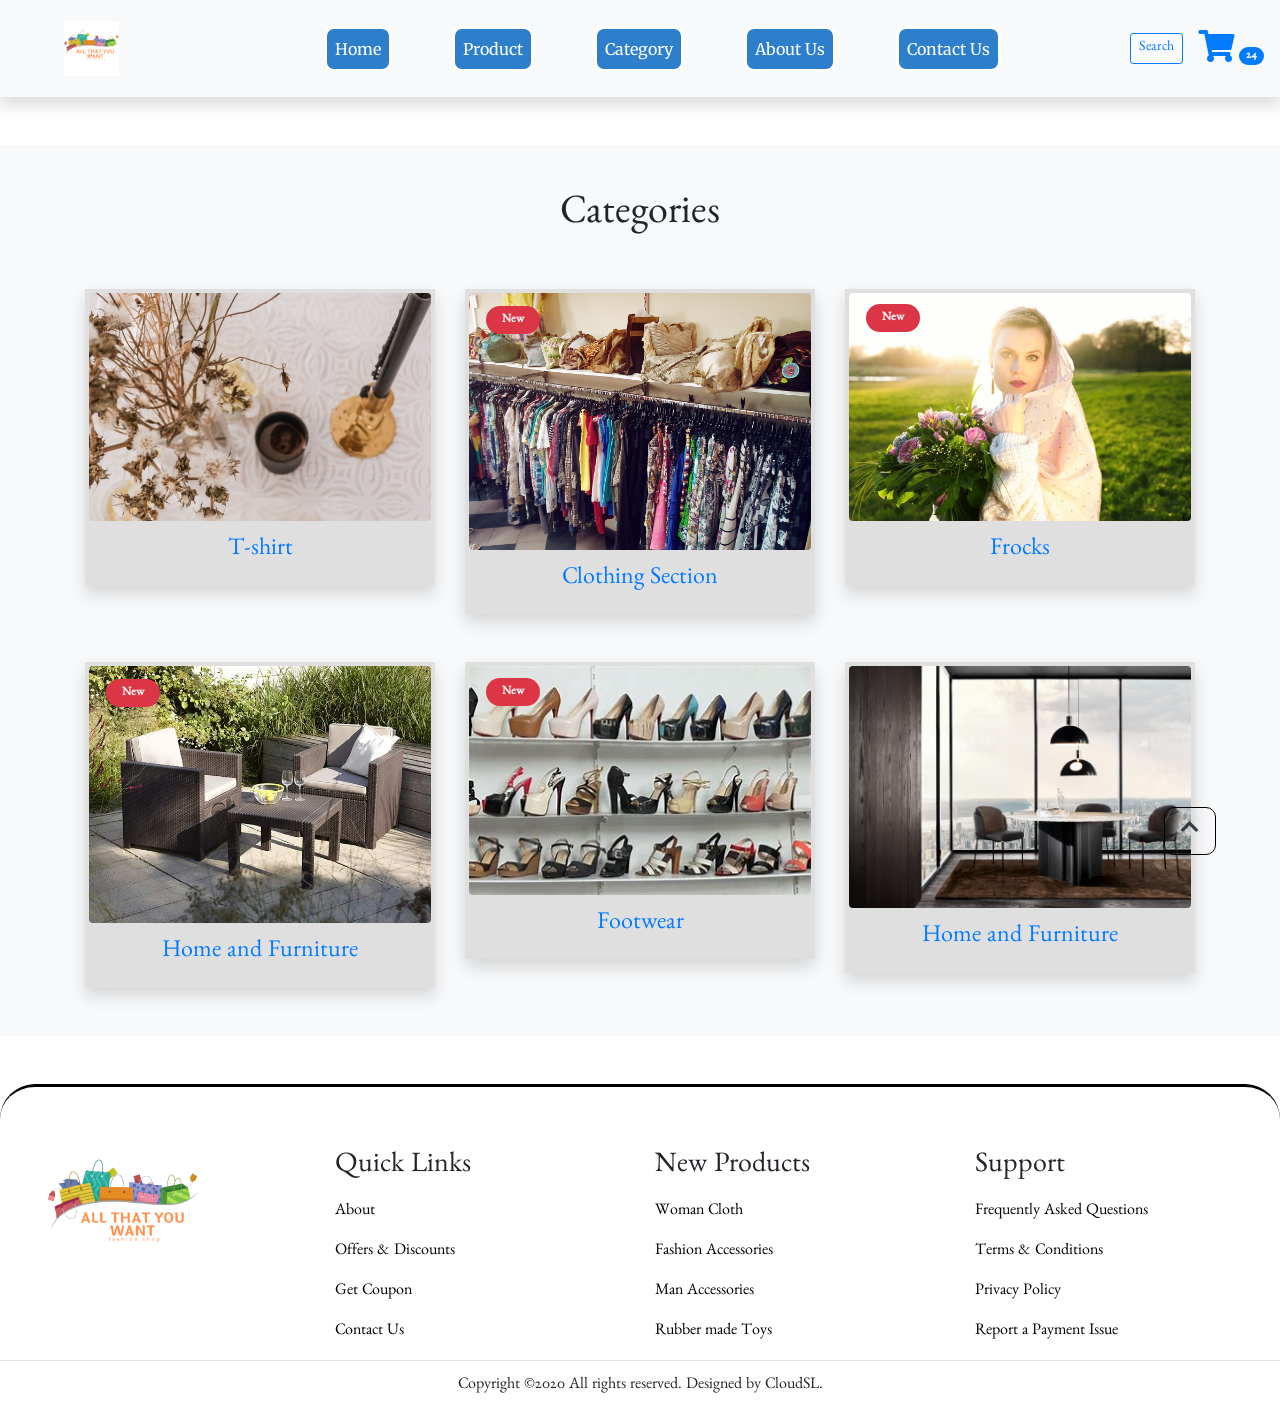
<file: category.html>
<!DOCTYPE html>
<html lang="en">

<head>
    <!-- Required meta tags -->
    <meta charset="utf-8" />
    <meta name="viewport" content="width=device-width, initial-scale=1, shrink-to-fit=no" />

    <!-- style.css  -->
    <link rel="stylesheet" href="assets/css/style.css">

    <!-- Bootstrap CSS -->
    <link rel="stylesheet" href="https://stackpath.bootstrapcdn.com/bootstrap/4.5.2/css/bootstrap.min.css"
        integrity="sha384-JcKb8q3iqJ61gNV9KGb8thSsNjpSL0n8PARn9HuZOnIxN0hoP+VmmDGMN5t9UJ0Z" crossorigin="anonymous">

    <!-- fontawesome cdn link -->
    <link rel="stylesheet" href="https://cdnjs.cloudflare.com/ajax/libs/font-awesome/5.10.0/css/all.min.css"
        integrity="sha512-PgQMlq+nqFLV4ylk1gwUOgm6CtIIXkKwaIHp/PAIWHzig/lKZSEGKEysh0TCVbHJXCLN7WetD8TFecIky75ZfQ=="
        crossorigin="anonymous" />

    <title>Online Shopping Site</title>
</head>

<body id="top">
    <!-- ==============header menu section starts here============== -->
    <section class="header_menu" id="header_menu">
        <div class="container-fluid px-0 shadow">
            <nav class="navbar navbar-expand-lg navbar-light bg-light py-3  ">
                <a class="navbar-brand pl-5" href="index.html">
                    <img src="assets/images/logo.png" class="img img-fluid" width="55px" alt="logo">
                </a>
                <button class="navbar-toggler" type="button" data-toggle="collapse"
                    data-target="#navbarSupportedContent" aria-controls="navbarSupportedContent" aria-expanded="false"
                    aria-label="Toggle navigation">
                    <span class="navbar-toggler-icon"></span>
                </button>

                <div class="collapse navbar-collapse" id="navbarSupportedContent">
                    <ul class="navbar-nav mx-auto">
                        <li class="nav-item ">
                            <a class="nav-link" href="index.html">Home <span class="sr-only">(current)</span></a>
                        </li>
                        <li class="nav-item ">
                            <a class="nav-link" href="product.html">Product</a>
                        </li>
                        <li class="nav-item active">
                            <a class="nav-link" href="category.html">Category</a>
                        </li>
                        <li class="nav-item">
                            <a class="nav-link" href="about.html">About Us</a>
                        </li>
                        <li class="nav-item">
                            <a class="nav-link" href="contact.html">Contact Us</a>
                        </li>
                        <!-- <li class="nav-item dropdown">
              <a class="nav-link dropdown-toggle" href="#" id="navbarDropdown" role="button" data-toggle="dropdown"
                aria-haspopup="true" aria-expanded="false">
                Dropdown
              </a>
              <div class="dropdown-menu" aria-labelledby="navbarDropdown">
                <a class="dropdown-item" href="#">Action</a>
                <a class="dropdown-item" href="#">Another action</a>
                <div class="dropdown-divider"></div>
                <a class="dropdown-item" href="#">Something else here</a>
              </div>
            </li> -->
                    </ul>
                    <div class="search mr-3">
                        <a href="search.html" class="btn btn-sm btn-outline-primary">
                            Search
                        </a>
                    </div>
                    <div class="cart">
                        <a href="cart.html">
                            <i class="fas fa-shopping-cart fa-2x"></i>
                            <span class="badge badge-pill badge-primary">24</span>
                        </a>
                    </div>
                </div>
            </nav>
        </div>
    </section>
    <!-- ==============header menu section ends here============== -->

    <!-- ==============category starts here============== -->
    <section class="products py-5 my-5 bg-light" id="products">
        <div class="container ">
            <div class="section_title text-center mb-5">
                <h1 class="text-capitalize">Categories</h1>
            </div>
            <div class="row mb-5">
                <div class="col-md-4 col-12">
                    <div class="single_product shadow text-center p-1">
                        <div class="product_img">
                            <a href="product.html"><img src="assets/images/category2.jfif" class="img img-fluid rounded"
                                    alt=""></a>
                        </div>
                        <div class="product-caption my-3">
                            <h4><a href="product.html">T-shirt</a></h4>
                        </div>
                        <div class="mt-3">
                            
                        </div>
                    </div>
                </div>
                <div class="col-md-4 col-12">
                    <div class="single_product shadow text-center p-1 mt-small-5 mb-small-5">
                        <div class="product_img">
                            <a href="product.html"><img src="assets/images/c2.jpg" class="img img-fluid rounded"
                                    alt=""></a>
                            <div class="new_product">
                                <span class="badge py-2 px-3 badge-pill badge-danger">New</span>
                            </div>
                        </div>
                        <div class="product-caption my-3">
                            <h4><a href="product.html">Clothing Section</a></h4>
                        </div>
                        <div class="mt-3">
                            
                        </div>
                    </div>
                </div>
                <div class="col-md-4 col-12">
                    <div class="single_product shadow text-center p-1">
                        <div class="product_img">
                            <a href="product.html"><img src="assets/images/category3.jfif" class="img img-fluid rounded"
                                    alt=""></a>
                            <div class="new_product">
                                <span class="badge py-2 px-3 badge-pill badge-danger">New</span>
                            </div>
                        </div>
                        <div class="product-caption my-3">
                            <h4><a href="product.html">Frocks</a></h4>
                        </div>
                        <div class="mt-3">
                            
                        </div>
                    </div>
                </div>
            </div>
            <div class="row">
                <div class="col-md-4 col-12">
                    <div class="single_product shadow text-center p-1">
                        <div class="product_img">
                            <a href="product.html"><img src="assets/images/c1.jpg" class="img img-fluid rounded"
                                    alt=""></a>
                            <div class="new_product">
                                <span class="badge py-2 px-3 badge-pill badge-danger">New</span>
                            </div>
                        </div>
                        <div class="product-caption my-3">
                            <h4><a href="product.html">Home and Furniture</a></h4>
                        </div>
                        <div class="mt-3">
                            
                        </div>
                    </div>
                </div>
                <div class="col-md-4 col-12">
                    <div class="single_product shadow text-center p-1 mt-small-5 mb-small-5">
                        <div class="product_img">
                            <a href="product.html"><img src="assets/images/c3.jpg" class="img img-fluid rounded"
                                    alt=""></a>
                            <div class="new_product">
                                <span class="badge py-2 px-3 badge-pill badge-danger">New</span>
                            </div>
                        </div>
                        <div class="product-caption my-3">
                            <h4><a href="product.html">Footwear</a></h4>
                        </div>
                        <div class="mt-3">
                            
                        </div>
                    </div>
                </div>
                <div class="col-md-4 col-12">
                    <div class="single_product shadow text-center p-1">
                        <div class="product_img">
                            <a href="product.html"><img src="assets/images/furniture.jpg" class="img img-fluid rounded"
                                    alt=""></a>
                        </div>
                        <div class="product-caption my-3">
                            <h4><a href="product.html">Home and Furniture</a></h4>
                        </div>
                        <div class="mt-3">
                            
                        </div>
                    </div>
                </div>
            </div>

        </div>
    </section>
    <!-- ==============category ends here============== -->

    <!-- ==============footer starts here============== -->
    <section class="footer_section pt-5 pb-2 mt-5" id="footer_section">
        <footer>
            <div class="container-fluid">
                <div class="row">
                    <div class="col-md-3 col-6 pl-5">
                        <div class="footer_title">
                            <a href="index.html">
                                <img src="assets/images/logo.png" width="150px" class="img img-fluid" alt="logo">
                            </a>
                        </div>
                       
                    </div>
                    <div class="col-md-3 col-6">
                        <div class="footer_title pt-3 mb-3">
                            <h3>Quick Links</h3>
                        </div>
                        <div class="footer_links">
                            <ul>
                                <li><a href="javascript:;">About</a></li>
                                <li><a href="javascript:;">Offers & Discounts</a></li>
                                <li><a href="javascript:;">Get Coupon</a></li>
                                <li><a href="javascript:;">Contact Us</a></li>
                            </ul>
                        </div>
                    </div>
                    <div class="col-md-3 col-6">
                        <div class="footer_title pt-3 mb-3">
                            <h3>New Products</h3>
                        </div>
                        <div class="footer_links">
                            <ul>
                                <li><a href="javascript:;">Woman Cloth</a></li>
                                <li><a href="javascript:;">Fashion Accessories</a></li>
                                <li><a href="javascript:;">Man Accessories</a></li>
                                <li><a href="javascript:;">Rubber made Toys</a></li>
                            </ul>
                        </div>
                    </div>
                    <div class="col-md-3 col-6">
                        <div class="footer_title pt-3 mb-3">
                            <h3>Support</h3>
                        </div>
                        <div class="footer_links">
                            <ul>
                                <li><a href="javascript:;">Frequently Asked Questions</a></li>
                                <li><a href="javascript:;">Terms & Conditions</a></li>
                                <li><a href="javascript:;">Privacy Policy</a></li>
                                <li><a href="javascript:;">Report a Payment Issue</a></li>
                            </ul>
                        </div>
                    </div>
                </div>
            </div>
            <div class="border-top">
                <h6 class="text-center mt-3">Copyright ©2020 All rights reserved. Designed by CloudSL.
                </h6>
            </div>
        </footer>
    </section>
    <div class="backtop">
        <a id="button" href="#top" class="btn btn-lg btn-outline-danger" role="button">
            <i class="fas fa-chevron-up text-dark"></i>
        </a>
    </div>
    <!-- ==============footer ends here============== -->


    <!-- Optional JavaScript -->
    <!-- jQuery first, then Popper.js, then Bootstrap JS -->
    <script src="https://code.jquery.com/jquery-3.5.1.slim.min.js"
        integrity="sha384-DfXdz2htPH0lsSSs5nCTpuj/zy4C+OGpamoFVy38MVBnE+IbbVYUew+OrCXaRkfj"
        crossorigin="anonymous"></script>
    <script src="https://cdn.jsdelivr.net/npm/popper.js@1.16.1/dist/umd/popper.min.js"
        integrity="sha384-9/reFTGAW83EW2RDu2S0VKaIzap3H66lZH81PoYlFhbGU+6BZp6G7niu735Sk7lN"
        crossorigin="anonymous"></script>
    <script src="https://stackpath.bootstrapcdn.com/bootstrap/4.5.2/js/bootstrap.min.js"
        integrity="sha384-B4gt1jrGC7Jh4AgTPSdUtOBvfO8shuf57BaghqFfPlYxofvL8/KUEfYiJOMMV+rV"
        crossorigin="anonymous"></script>
</body>

</html>
</file>
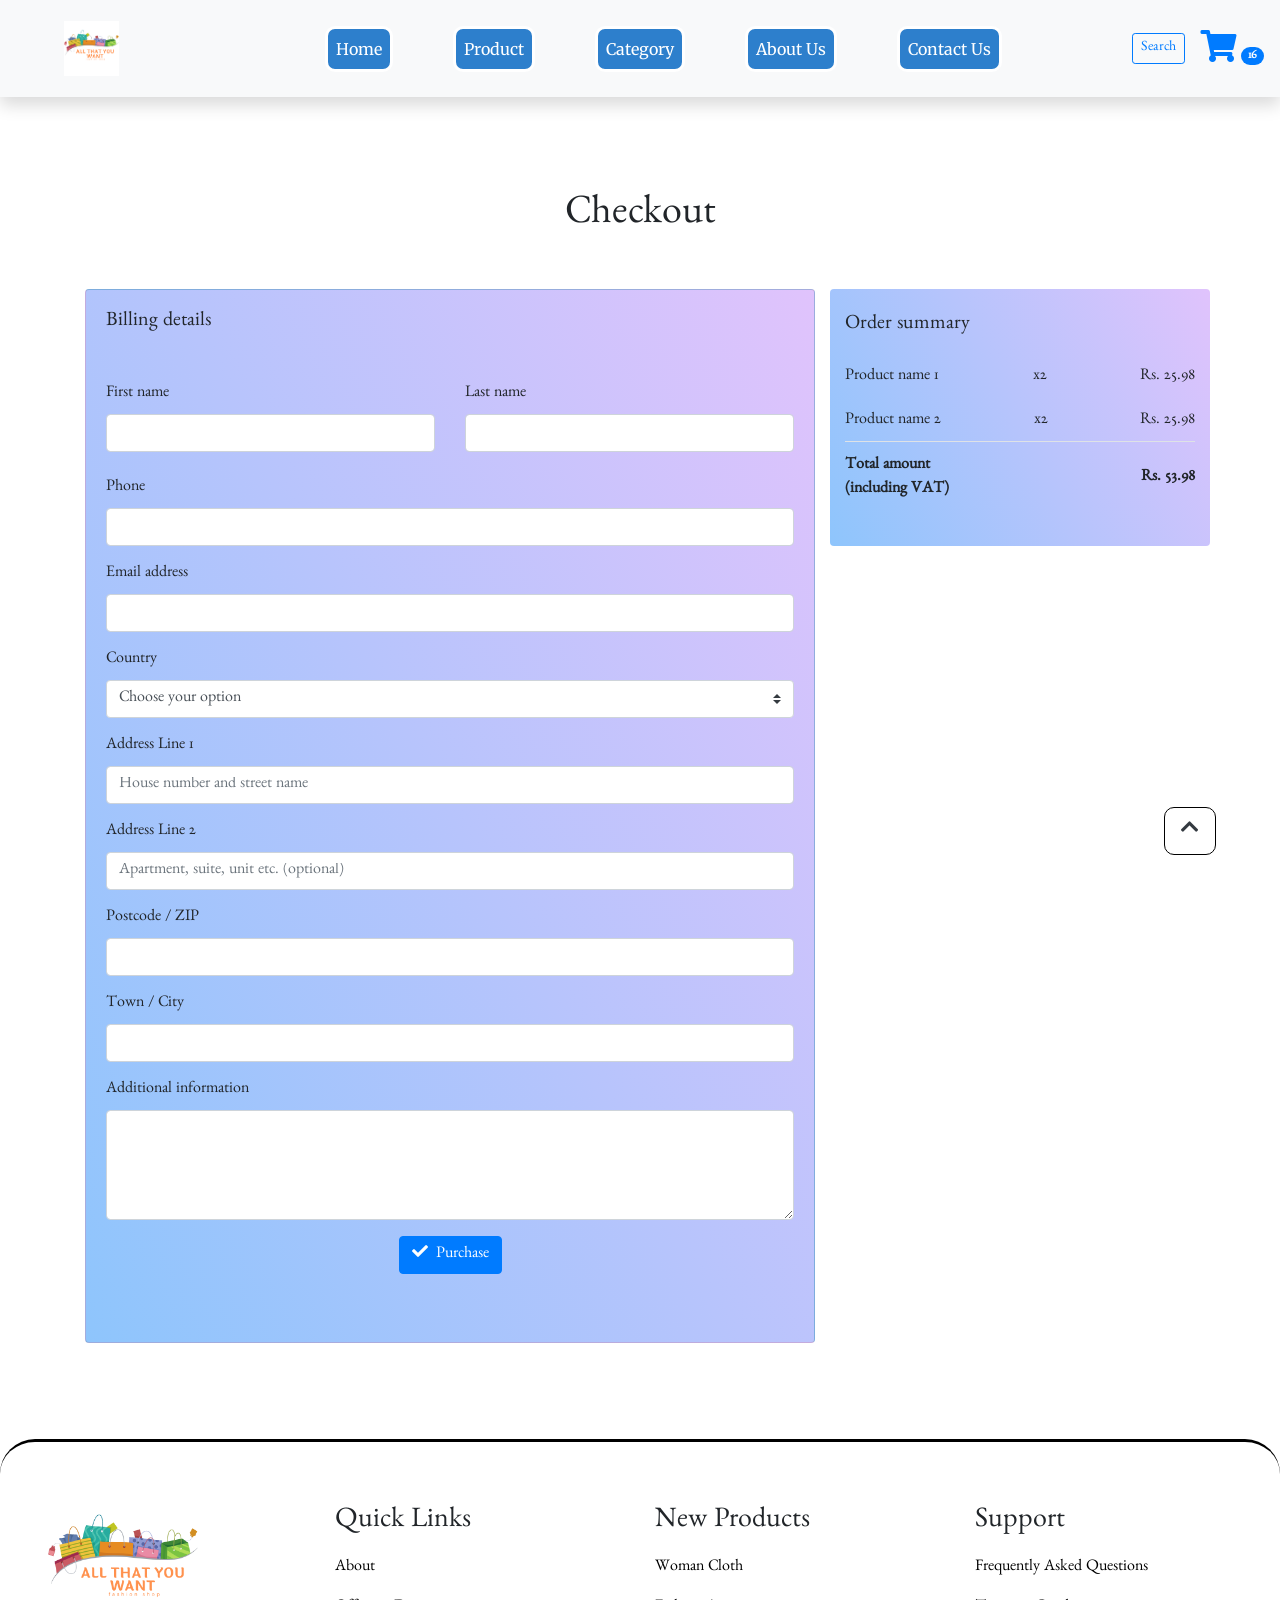
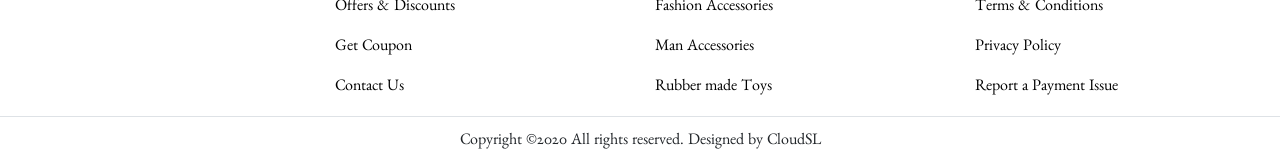
<file: checkout.html>
<!DOCTYPE html>
<html lang="en">

<head>
    <!-- Required meta tags -->
    <meta charset="utf-8" />
    <meta name="viewport" content="width=device-width, initial-scale=1, shrink-to-fit=no" />

    <!-- style.css  -->
    <link rel="stylesheet" href="assets/css/style.css">

    <!-- Bootstrap CSS -->
    <link rel="stylesheet" href="https://stackpath.bootstrapcdn.com/bootstrap/4.5.2/css/bootstrap.min.css"
        integrity="sha384-JcKb8q3iqJ61gNV9KGb8thSsNjpSL0n8PARn9HuZOnIxN0hoP+VmmDGMN5t9UJ0Z" crossorigin="anonymous">

    <!-- fontawesome cdn link -->
    <link rel="stylesheet" href="https://cdnjs.cloudflare.com/ajax/libs/font-awesome/5.10.0/css/all.min.css"
        integrity="sha512-PgQMlq+nqFLV4ylk1gwUOgm6CtIIXkKwaIHp/PAIWHzig/lKZSEGKEysh0TCVbHJXCLN7WetD8TFecIky75ZfQ=="
        crossorigin="anonymous" />

    <title>E-Commerce</title>
</head>

<body id="top">
    <!-- ==============header menu section starts here============== -->
    <section class="header_menu" id="header_menu">
        <div class="container-fluid px-0 shadow">
            <nav class="navbar navbar-expand-lg navbar-light bg-light py-3  ">
                <a class="navbar-brand pl-5" href="javascript:;">
                    <img src="assets/images/logo.png" class="img img-fluid" width="55px" alt="logo">
                </a>
                <button class="navbar-toggler" type="button" data-toggle="collapse"
                    data-target="#navbarSupportedContent" aria-controls="navbarSupportedContent" aria-expanded="false"
                    aria-label="Toggle navigation">
                    <span class="navbar-toggler-icon"></span>
                </button>

                <div class="collapse navbar-collapse" id="navbarSupportedContent">
                    <ul class="navbar-nav mx-auto">
                        <li class="nav-item ">
                            <a class="nav-link" href="index.html">Home <span class="sr-only">(current)</span></a>
                        </li>
                        <li class="nav-item ">
                            <a class="nav-link" href="product.html">Product</a>
                        </li>
                        <li class="nav-item ">
                            <a class="nav-link" href="category.html">Category</a>
                        </li>
                        <li class="nav-item">
                            <a class="nav-link" href="about.html">About Us</a>
                        </li>
                        <li class="nav-item">
                            <a class="nav-link" href="contact.html">Contact Us</a>
                        </li>
                        <!-- <li class="nav-item dropdown">
              <a class="nav-link dropdown-toggle" href="#" id="navbarDropdown" role="button" data-toggle="dropdown"
                aria-haspopup="true" aria-expanded="false">
                Dropdown
              </a>
              <div class="dropdown-menu" aria-labelledby="navbarDropdown">
                <a class="dropdown-item" href="#">Action</a>
                <a class="dropdown-item" href="#">Another action</a>
                <div class="dropdown-divider"></div>
                <a class="dropdown-item" href="#">Something else here</a>
              </div>
            </li> -->
                    </ul>
                    <div class="search mr-3">
                        <a href="search.html" class="btn btn-sm btn-outline-primary">
                            Search
                        </a>
                    </div>
                    <div class="cart">
                        <a href="cart.html">
                            <i class="fas fa-shopping-cart fa-2x"></i>
                            <span class="badge badge-pill badge-primary">16</span>
                        </a>
                    </div>
                </div>
            </nav>
        </div>
    </section>
    <!-- ==============header menu section ends here============== -->

    <!-- ==============Checkout starts here============== -->
    <section class="Checkout py-5 my-5" id="Checkout">
        <div class="container ">
            <div class="section_title text-center mb-5">
                <h1 class="text-capitalize">Checkout</h1>
            </div>
            <div class="row">
                <!--Grid column-->
                <div class="col-lg-8">
                    <!-- Card -->
                    <div class="card bg_checkout_1 pb-5">
                        <div class="card-body">
                            <h5 class="mb-5">Billing details</h5>
                            <!-- Grid row -->
                            <div class="row">
                                <!-- Grid column -->
                                <div class="col-lg-6">
                                    <!-- First name -->
                                    <div class="form-group mb-0 mb-lg-4">
                                        <label for="firstName">First name</label>
                                        <input type="text" id="firstName" class="form-control mb-0 mb-lg-2">
                                    </div>
                                </div>
                                <!-- Grid column -->

                                <!-- Grid column -->
                                <div class="col-lg-6">
                                    <!-- Last name -->
                                    <div class="form-group md-outline">
                                        <label for="lastName">Last name</label>
                                        <input type="text" id="lastName" class="form-control">
                                    </div>
                                </div>
                                <!-- Grid column -->
                            </div>
                            <!-- Grid row -->

                            <!-- Phone -->
                            <div class="form-group">
                                <label for="form18">Phone</label>
                                <input type="number" id="form18" class="form-control">
                            </div>

                            <!-- Email address -->
                            <div class="form-group">
                                <label for="form19">Email address</label>
                                <input type="email" id="form19" class="form-control">
                            </div>

                            <!-- Country -->
                            <div class="d-flex flex-wrap">
                                <div class="w-100">
                                    <label>Country</label>
                                    <select class="custom-select form-group">
                                        <option value="" selected>Choose your option</option>
                                        <option value="1">Option 1</option>
                                        <option value="2">Option 2</option>
                                        <option value="3">Option 3</option>
                                    </select>
                                </div>
                            </div>

                            <!-- Address Part 1 -->
                            <div class="form-group">
                                <label for="form14">Address Line 1</label>
                                <input type="text" id="form14" placeholder="House number and street name"
                                    class="form-control">
                            </div>

                            <!-- Address Part 2 -->
                            <div class="form-group">
                                <label for="form15">Address Line 2</label>
                                <input type="text" id="form15" placeholder="Apartment, suite, unit etc. (optional)"
                                    class="form-control">
                            </div>

                            <!-- Postcode / ZIP -->
                            <div class="form-group">
                                <label for="form16">Postcode / ZIP</label>
                                <input type="text" id="form16" class="form-control">
                            </div>

                            <!-- Town / City -->
                            <div class="form-group">
                                <label for="form17">Town / City</label>
                                <input type="text" id="form17" class="form-control">
                            </div>

                            <!-- Additional information -->
                            <div class="form-group">
                                <label for="form76">Additional information</label>
                                <textarea id="form76" class="md-textarea form-control" rows="4"></textarea>
                            </div>
                            <!-- <button class="btn btn-success"><i class="fa fa-check"></i> Purchase</button> -->
                            <div class="text-center">
                                <a href="order_confirmation.html" class="btn btn-primary">
                                    <i class="fa fa-check mr-2"></i>Purchase
                                </a>
                            </div>
                        </div>
                    </div>
                    <!-- Card -->
                </div>
                <!--Grid column-->

                <!--Grid column-->
                <div class="col-lg-4 bg_checkout_1 h-25 rounded">
                    <!-- Card -->
                    <div class="mb-3">
                        <div class="pt-4">
                            <h5 class="mb-3">Order summary</h5>
                            <ul class="list-group list-group-flush">
                                <li
                                    class="list-group-item d-flex justify-content-between align-items-center border-0 px-0 pb-2">
                                    <span>Product name 1</span>
                                    <span>x2</span>
                                    <span>Rs. 25.98</span>
                                </li>
                                <li
                                    class="list-group-item d-flex justify-content-between align-items-center border-0 px-0 pb-2">
                                    <span>Product name 2</span>
                                    <span>x2</span>
                                    <span>Rs. 25.98</span>
                                </li>
                                <li
                                    class="list-group-item d-flex justify-content-between align-items-center border-top px-0 mb-3">
                                    <div>
                                        <strong>Total amount</strong>
                                        <strong>
                                            <p class="mb-0">(including VAT)</p>
                                        </strong>
                                    </div>
                                    <span><strong>Rs. 53.98</strong></span>
                                </li>
                            </ul>
                        </div>
                    </div>
                    <!-- Card -->
                </div>
                <!--Grid column-->
            </div>
        </div>
    </section>

    <!-- ==============Checkout ends here============== -->

    <!-- ==============footer starts here============== -->
    <section class="footer_section pt-5 pb-2 mt-5" id="footer_section">
        <footer>
            <div class="container-fluid">
                <div class="row">
                    <div class="col-md-3 col-6 pl-5">
                        <div class="footer_title">
                            <img src="assets/images/logo.png" width="150px" class="img img-fluid" alt="logo">
                        </div>
                       
                    </div>
                    <div class="col-md-3 col-6">
                        <div class="footer_title pt-3 mb-3">
                            <h3>Quick Links</h3>
                        </div>
                        <div class="footer_links">
                            <ul>
                                <li><a href="javascript:;">About</a></li>
                                <li><a href="javascript:;">Offers & Discounts</a></li>
                                <li><a href="javascript:;">Get Coupon</a></li>
                                <li><a href="javascript:;">Contact Us</a></li>
                            </ul>
                        </div>
                    </div>
                    <div class="col-md-3 col-6">
                        <div class="footer_title pt-3 mb-3">
                            <h3>New Products</h3>
                        </div>
                        <div class="footer_links">
                            <ul>
                                <li><a href="javascript:;">Woman Cloth</a></li>
                                <li><a href="javascript:;">Fashion Accessories</a></li>
                                <li><a href="javascript:;">Man Accessories</a></li>
                                <li><a href="javascript:;">Rubber made Toys</a></li>
                            </ul>
                        </div>
                    </div>
                    <div class="col-md-3 col-6">
                        <div class="footer_title pt-3 mb-3">
                            <h3>Support</h3>
                        </div>
                        <div class="footer_links">
                            <ul>
                                <li><a href="javascript:;">Frequently Asked Questions</a></li>
                                <li><a href="javascript:;">Terms & Conditions</a></li>
                                <li><a href="javascript:;">Privacy Policy</a></li>
                                <li><a href="javascript:;">Report a Payment Issue</a></li>
                            </ul>
                        </div>
                    </div>
                </div>
            </div>
            <div class="border-top">
                <h6 class="text-center mt-3">Copyright ©2020 All rights reserved. Designed by CloudSL
                </h6>
            </div>
        </footer>
    </section>
    <div class="backtop">
        <a id="button" href="#top" class="btn btn-lg btn-outline-danger" role="button">
            <i class="fas fa-chevron-up text-dark"></i>
        </a>
    </div>
    <!-- ==============footer ends here============== -->


    <!-- Optional JavaScript -->
    <!-- jQuery first, then Popper.js, then Bootstrap JS -->
    <script src="https://code.jquery.com/jquery-3.5.1.slim.min.js"
        integrity="sha384-DfXdz2htPH0lsSSs5nCTpuj/zy4C+OGpamoFVy38MVBnE+IbbVYUew+OrCXaRkfj"
        crossorigin="anonymous"></script>
    <script src="https://cdn.jsdelivr.net/npm/popper.js@1.16.1/dist/umd/popper.min.js"
        integrity="sha384-9/reFTGAW83EW2RDu2S0VKaIzap3H66lZH81PoYlFhbGU+6BZp6G7niu735Sk7lN"
        crossorigin="anonymous"></script>
    <script src="https://stackpath.bootstrapcdn.com/bootstrap/4.5.2/js/bootstrap.min.js"
        integrity="sha384-B4gt1jrGC7Jh4AgTPSdUtOBvfO8shuf57BaghqFfPlYxofvL8/KUEfYiJOMMV+rV"
        crossorigin="anonymous"></script>
</body>

</html>
</file>
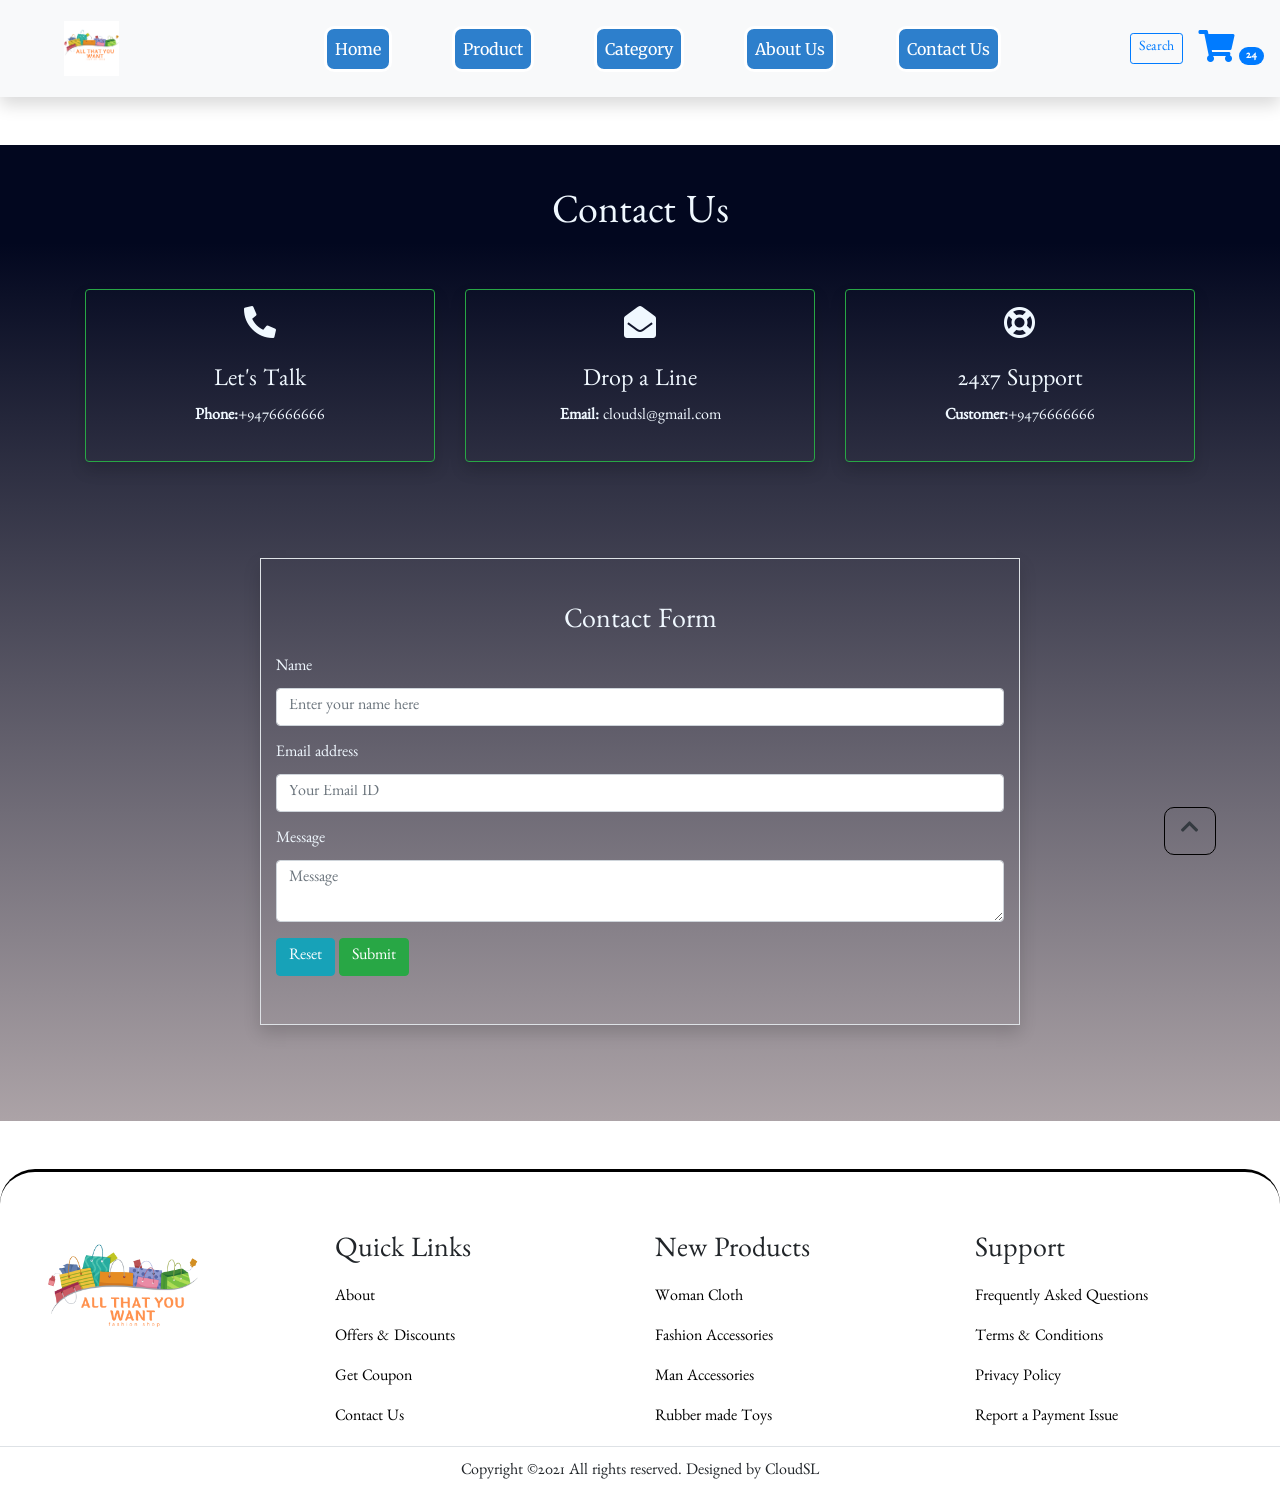
<file: contact.html>
<!DOCTYPE html>
<html lang="en">

<head>
    <!-- Required meta tags -->
    <meta charset="utf-8" />
    <meta name="viewport" content="width=device-width, initial-scale=1, shrink-to-fit=no" />

    <!-- style.css  -->
    <link rel="stylesheet" href="assets/css/style.css">

    <!-- Bootstrap CSS -->
    <link rel="stylesheet" href="https://stackpath.bootstrapcdn.com/bootstrap/4.5.2/css/bootstrap.min.css"
        integrity="sha384-JcKb8q3iqJ61gNV9KGb8thSsNjpSL0n8PARn9HuZOnIxN0hoP+VmmDGMN5t9UJ0Z" crossorigin="anonymous">

    <!-- validation js -->
    <!-- <link rel="stylesheet" href="assets/js/form.js"> -->

    <!-- fontawesome cdn link -->
    <link rel="stylesheet" href="https://cdnjs.cloudflare.com/ajax/libs/font-awesome/5.10.0/css/all.min.css"
        integrity="sha512-PgQMlq+nqFLV4ylk1gwUOgm6CtIIXkKwaIHp/PAIWHzig/lKZSEGKEysh0TCVbHJXCLN7WetD8TFecIky75ZfQ=="
        crossorigin="anonymous" />

    <title>Online Shopping Site</title>
</head>

<body id="top">
    <!-- ==============header menu section starts here============== -->
    <section class="header_menu" id="header_menu">
        <div class="container-fluid px-0 shadow">
            <nav class="navbar navbar-expand-lg navbar-light bg-light py-3  ">
                <a class="navbar-brand pl-5" href="javascript:;">
                    <img src="assets/images/logo.png" class="img img-fluid" width="55px" alt="logo">
                </a>
                <button class="navbar-toggler" type="button" data-toggle="collapse"
                    data-target="#navbarSupportedContent" aria-controls="navbarSupportedContent" aria-expanded="false"
                    aria-label="Toggle navigation">
                    <span class="navbar-toggler-icon"></span>
                </button>

                <div class="collapse navbar-collapse" id="navbarSupportedContent">
                    <ul class="navbar-nav mx-auto">
                        <li class="nav-item ">
                            <a class="nav-link" href="index.html">Home <span class="sr-only">(current)</span></a>
                        </li>
                        <li class="nav-item ">
                            <a class="nav-link" href="product.html">Product</a>
                        </li>
                        <li class="nav-item ">
                            <a class="nav-link" href="category.html">Category</a>
                        </li>
                        <li class="nav-item">
                            <a class="nav-link" href="about.html">About Us</a>
                        </li>
                        <li class="nav-item active">
                            <a class="nav-link" href="contact.html">Contact Us</a>
                        </li>
                    </ul>
                    <div class="search mr-3">
                        <a href="search.html" class="btn btn-sm btn-outline-primary">
                            Search
                        </a>
                    </div>
                    <div class="cart">
                        <a href="cart.html">
                            <i class="fas fa-shopping-cart fa-2x"></i>
                            <span class="badge badge-pill badge-primary">24</span>
                        </a>
                    </div>
                </div>
            </nav>
        </div>
    </section>
    <!-- ==============header menu section ends here============== -->

    <!-- ==============contact starts here============== -->
    <section class="contact py-5 my-5" id="contact">
        <div class="container">
            <div class="section_title text-center mb-5">
                <h1 class="text-capitalize">Contact Us</h1>
            </div>
            <div class="row mb-5">
                <div class="col-md-4 col-12">
                    <div class="border border-success rounded shadow text-center p-3">
                        <div class="mb-4">
                            <i class="fas fa-phone-alt fa-2x"></i>
                        </div>
                        <div>
                            <h4>Let's Talk</h4>
                            <p><b>Phone:</b>+9476666666</p>
                        </div>
                    </div>
                </div>
                <div class="col-md-4 col-12">
                    <div class="border border-success rounded shadow text-center p-3">
                        <div class="mb-4">
                            <i class="fas fa-envelope-open fa-2x"></i>
                        </div>
                        <div>
                            <h4>Drop a Line</h4>
                            <p><b>Email:</b> cloudsl@gmail.com</p>
                        </div>
                    </div>
                </div>
                <div class="col-md-4 col-12">
                    <div class="border border-success rounded shadow text-center p-3">
                        <div class="mb-4">
                            <i class="far fa-life-ring fa-2x"></i>
                        </div>
                        <div>
                            <h4>24x7 Support</h4>
                            <p><b>Customer:</b>+9476666666</p>
                        </div>
                    </div>
                </div>
            </div>
            <div class="row">
                <div class="col-md-8 col-10 mx-auto mb-3 my-5 py-5 border shadow">
                    <h3 class="text-center mb-3">Contact Form</h3>
                    <form action="contact.html" method="POST" id="form" onsubmit="return formValidation();">
                        <div class="form-group">
                            <label>Name</label>
                            <input name="name" id="name" type="text" placeholder="Enter your name here" class="form-control">
                        </div>
                        <div class="form-group">
                            <label>Email address</label>
                            <input name="email" id="email" type="email" placeholder="Your Email ID" class="form-control">
                        </div>
                        <div class="form-group">
                            <label>Message</label>
                            <textarea name="msg" id="msg" class="form-control" placeholder="Message"></textarea>
                        </div>
                        <input type="reset" class="btn btn-info" value="Reset">
                        <input type="submit" class="btn btn-success" value="Submit">
                    </form>
                </div>
            </div>
        </div>
    </section>


    <!-- ==============contact ends here============== -->

    <!-- ==============footer starts here============== -->
    <section class="footer_section pt-5 pb-2 mt-5" id="footer_section">
        <footer>
            <div class="container-fluid">
                <div class="row">
                    <div class="col-md-3 col-6 pl-5">
                        <div class="footer_title">
                            <img src="assets/images/logo.png" width="150px" class="img img-fluid" alt="logo">
                        </div>
                        
                    </div>
                    <div class="col-md-3 col-6">
                        <div class="footer_title pt-3 mb-3">
                            <h3>Quick Links</h3>
                        </div>
                        <div class="footer_links">
                            <ul>
                                <li><a href="javascript:;">About</a></li>
                                <li><a href="javascript:;">Offers & Discounts</a></li>
                                <li><a href="javascript:;">Get Coupon</a></li>
                                <li><a href="javascript:;">Contact Us</a></li>
                            </ul>
                        </div>
                    </div>
                    <div class="col-md-3 col-6">
                        <div class="footer_title pt-3 mb-3">
                            <h3>New Products</h3>
                        </div>
                        <div class="footer_links">
                            <ul>
                                <li><a href="javascript:;">Woman Cloth</a></li>
                                <li><a href="javascript:;">Fashion Accessories</a></li>
                                <li><a href="javascript:;">Man Accessories</a></li>
                                <li><a href="javascript:;">Rubber made Toys</a></li>
                            </ul>
                        </div>
                    </div>
                    <div class="col-md-3 col-6">
                        <div class="footer_title pt-3 mb-3">
                            <h3>Support</h3>
                        </div>
                        <div class="footer_links">
                            <ul>
                                <li><a href="javascript:;">Frequently Asked Questions</a></li>
                                <li><a href="javascript:;">Terms & Conditions</a></li>
                                <li><a href="javascript:;">Privacy Policy</a></li>
                                <li><a href="javascript:;">Report a Payment Issue</a></li>
                            </ul>
                        </div>
                    </div>
                </div>
            </div>
            <div class="border-top">
                <h6 class="text-center mt-3">Copyright ©2021 All rights reserved. Designed by CloudSL</h6>
            </div>
        </footer>
    </section>
    <div class="backtop">
        <a id="button" href="#top" class="btn btn-lg btn-outline-danger" role="button">
            <i class="fas fa-chevron-up text-dark"></i>
        </a>
    </div>
    <!-- ==============footer ends here============== -->


    <!-- Optional JavaScript -->
    <!-- jQuery first, then Popper.js, then Bootstrap JS -->
    <script src="https://code.jquery.com/jquery-3.5.1.slim.min.js"
        integrity="sha384-DfXdz2htPH0lsSSs5nCTpuj/zy4C+OGpamoFVy38MVBnE+IbbVYUew+OrCXaRkfj"
        crossorigin="anonymous"></script>
    <!-- <script src="https://cdnjs.cloudflare.com/ajax/libs/jquery/3.1.1/jquery.min.js"></script> -->

    <script src="https://cdn.jsdelivr.net/npm/popper.js@1.16.1/dist/umd/popper.min.js"
        integrity="sha384-9/reFTGAW83EW2RDu2S0VKaIzap3H66lZH81PoYlFhbGU+6BZp6G7niu735Sk7lN"
        crossorigin="anonymous"></script>
    <script src="https://stackpath.bootstrapcdn.com/bootstrap/4.5.2/js/bootstrap.min.js"
        integrity="sha384-B4gt1jrGC7Jh4AgTPSdUtOBvfO8shuf57BaghqFfPlYxofvL8/KUEfYiJOMMV+rV"
        crossorigin="anonymous"></script>
</body>

</html>
<script>

    //form validation with javascript
    function formValidation()
    {
        //Get Value
        var name = document.getElementById('name').value.trim();
        var email = document.getElementById('email').value.trim();
        var msg = document.getElementById('msg').value.trim();

        var isValidForm = true;       

        //Validation Conditions here
        if (name.length < 1) {
            alert("Name is Required!");
            var isValidForm = false;
        }       
        else if (email.length < 1) {
            alert("Email is Required!");
            var isValidForm = false;
        } 
        else if (msg.length < 1) {
            alert("Message is Required!");
            var isValidForm = false;
        }
        else
        {
            isValidForm = true;
        }

        return isValidForm;  //if isValidForm is true then form submits else submission is stopped
        
    }

    /*
    //Form validation with Jquery and JavaScript
    $(document).ready(function () {

        $('#form').submit(function (e) {

            //Get Value
            var name = $('#name').val().trim();
            var email = $('#email').val().trim();
            var msg = $('#msg').val().trim();

            //reset the errors
            $(".error").remove();

            var isValidForm = true; 

            //Validation Conditions here
            if (name.length < 1) {
                $('#name').after('<span class="error">This field is required</span>');
                var isValidForm = false;
            }
            
            if (email.length < 1) {
                $('#email').after('<span class="error">This field is required</span>');
                var isValidForm = false;
            } 

            if (msg.length < 1) {
                $('#msg').after('<span class="error">This field is required</span>');
                var isValidForm = false;
            }

            return isValidForm;  //if isValidForm is true then form submits else submission is stopped
                     
        });

    });*/

</script>
</file>
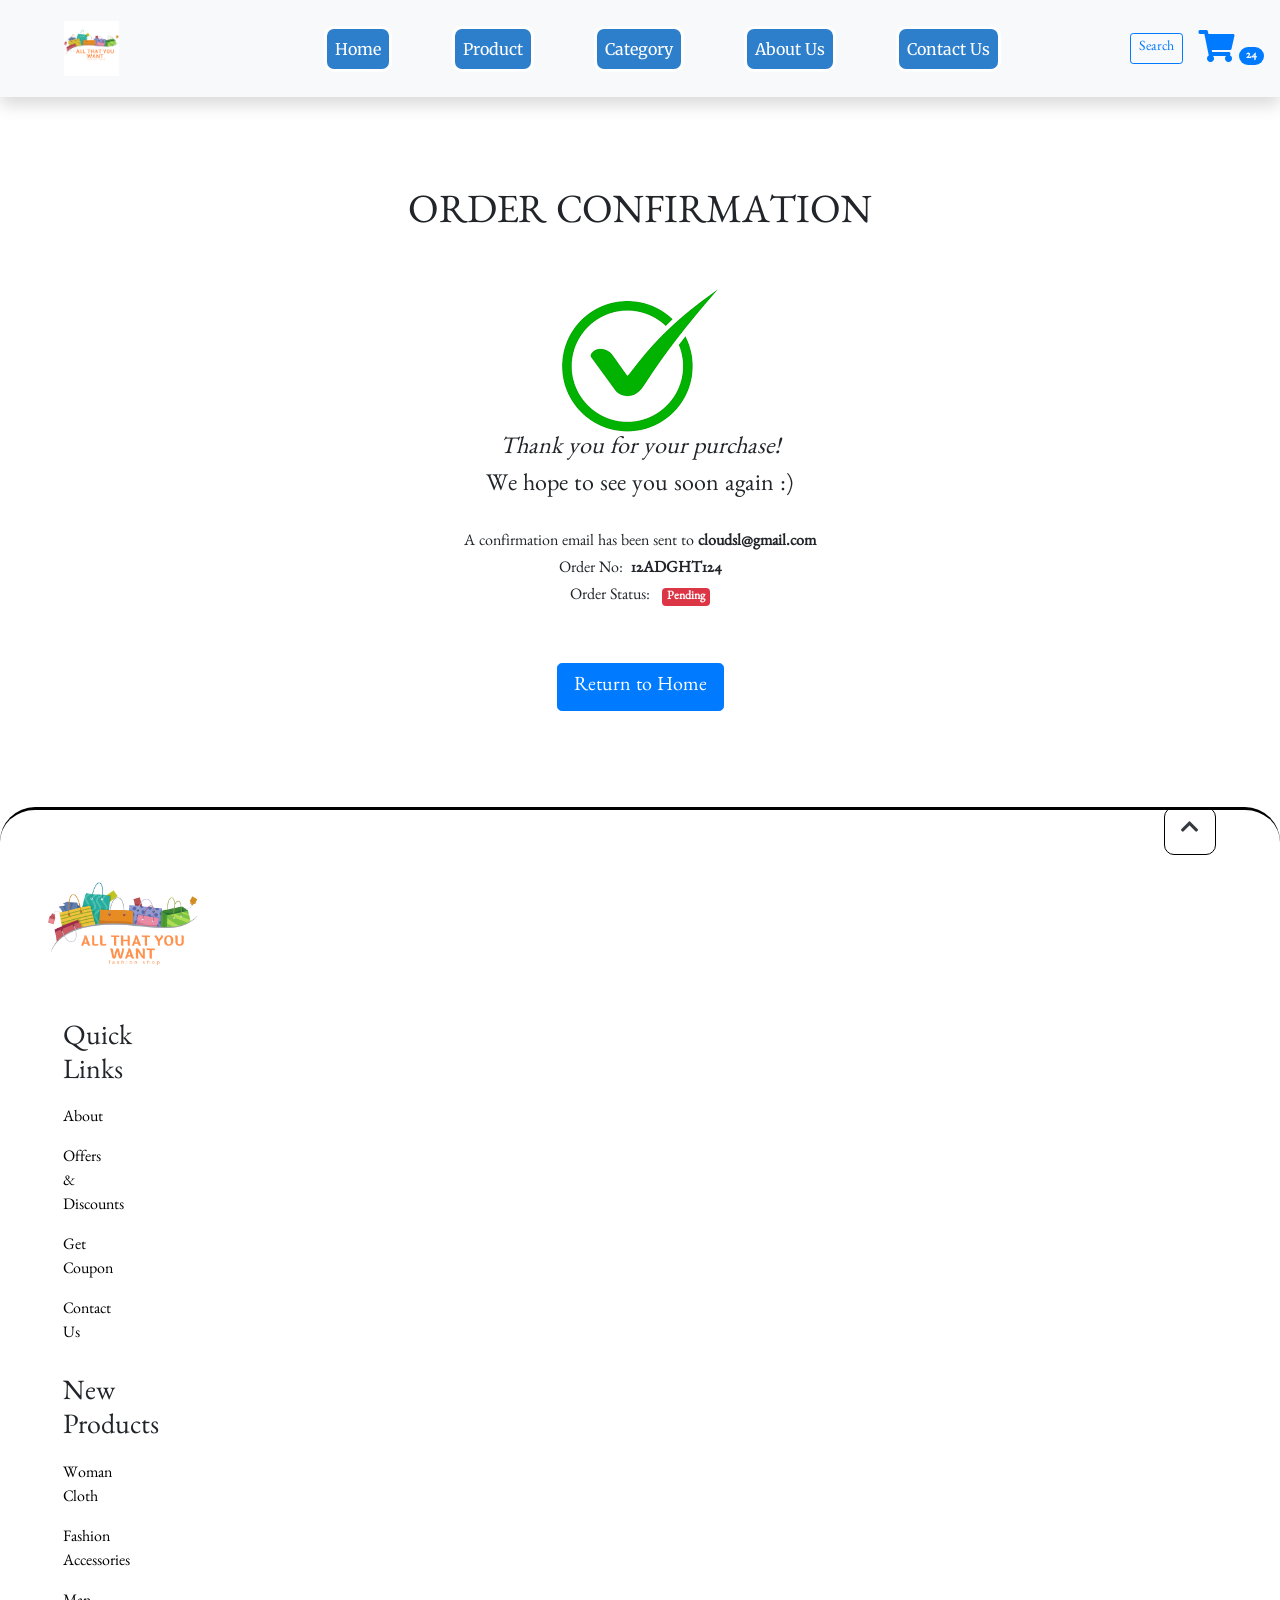
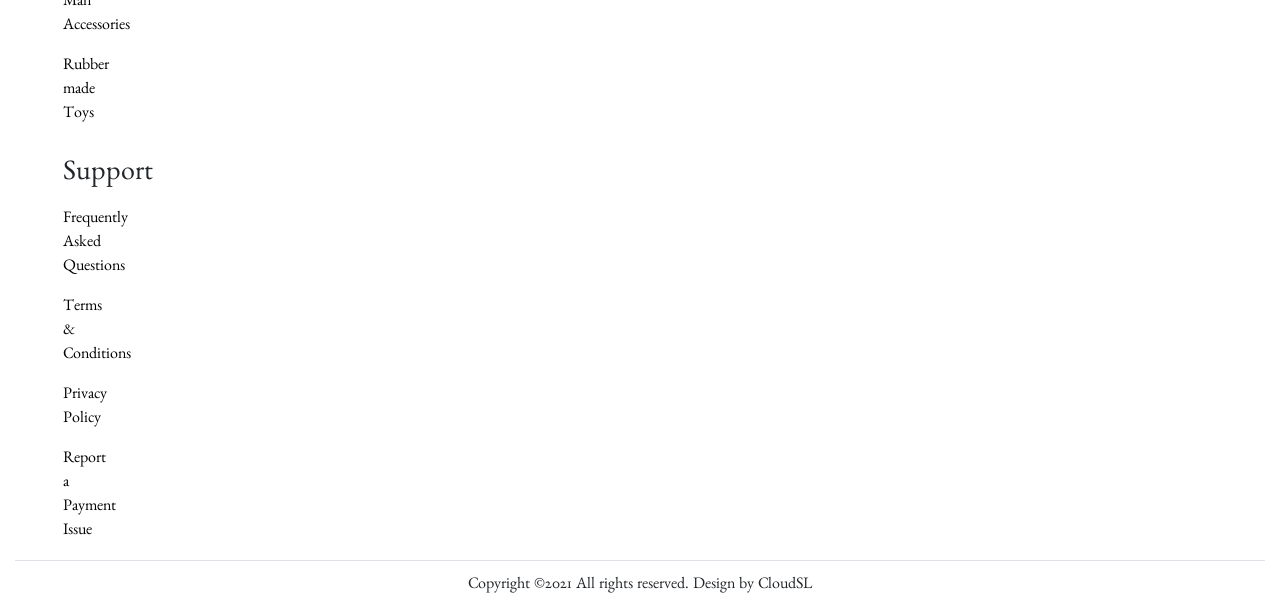
<file: order_confirmation.html>
<!DOCTYPE html>
<html lang="en">

<head>
    <!-- Required meta tags -->
    <meta charset="utf-8" />
    <meta name="viewport" content="width=device-width, initial-scale=1, shrink-to-fit=no" />

    <!-- style.css  -->
    <link rel="stylesheet" href="assets/css/style.css">

    <!-- Bootstrap CSS -->
    <link rel="stylesheet" href="https://stackpath.bootstrapcdn.com/bootstrap/4.5.2/css/bootstrap.min.css"
        integrity="sha384-JcKb8q3iqJ61gNV9KGb8thSsNjpSL0n8PARn9HuZOnIxN0hoP+VmmDGMN5t9UJ0Z" crossorigin="anonymous">

    <!-- fontawesome cdn link -->
    <link rel="stylesheet" href="https://cdnjs.cloudflare.com/ajax/libs/font-awesome/5.10.0/css/all.min.css"
        integrity="sha512-PgQMlq+nqFLV4ylk1gwUOgm6CtIIXkKwaIHp/PAIWHzig/lKZSEGKEysh0TCVbHJXCLN7WetD8TFecIky75ZfQ=="
        crossorigin="anonymous" />

    <title>Online Shopping Site</title>
</head>

<body id="top">
    <!-- ==============header menu section starts here============== -->
    <section class="header_menu" id="header_menu">
        <div class="container-fluid px-0 shadow">
            <nav class="navbar navbar-expand-lg navbar-light bg-light py-3  ">
                <a class="navbar-brand pl-5" href="javascript:;">
                    <img src="assets/images/logo.png" class="img img-fluid" width="55px" alt="logo">
                </a>
                <button class="navbar-toggler" type="button" data-toggle="collapse"
                    data-target="#navbarSupportedContent" aria-controls="navbarSupportedContent" aria-expanded="false"
                    aria-label="Toggle navigation">
                    <span class="navbar-toggler-icon"></span>
                </button>

                <div class="collapse navbar-collapse" id="navbarSupportedContent">
                    <ul class="navbar-nav mx-auto">
                        <li class="nav-item ">
                            <a class="nav-link" href="index.html">Home <span class="sr-only">(current)</span></a>
                        </li>
                        <li class="nav-item ">
                            <a class="nav-link" href="product.html">Product</a>
                        </li>
                        <li class="nav-item ">
                            <a class="nav-link" href="category.html">Category</a>
                        </li>
                        <li class="nav-item">
                            <a class="nav-link" href="about.html">About Us</a>
                        </li>
                        <li class="nav-item">
                            <a class="nav-link" href="contact.html">Contact Us</a>
                        </li>
                        <!-- <li class="nav-item dropdown">
              <a class="nav-link dropdown-toggle" href="#" id="navbarDropdown" role="button" data-toggle="dropdown"
                aria-haspopup="true" aria-expanded="false">
                Dropdown
              </a>
              <div class="dropdown-menu" aria-labelledby="navbarDropdown">
                <a class="dropdown-item" href="#">Action</a>
                <a class="dropdown-item" href="#">Another action</a>
                <div class="dropdown-divider"></div>
                <a class="dropdown-item" href="#">Something else here</a>
              </div>
            </li> -->
                    </ul>
                    <div class="search mr-3">
                        <a href="search.html" class="btn btn-sm btn-outline-primary">
                            Search
                        </a>
                    </div>
                    <div class="cart">
                        <a href="cart.html">
                            <i class="fas fa-shopping-cart fa-2x"></i>
                            <span class="badge badge-pill badge-primary">24</span>
                        </a>
                    </div>
                </div>
            </nav>
        </div>
    </section>
    <!-- ==============header menu section ends here============== -->

    <!-- ==============order_confirmation starts here============== -->
    <section class="order_confirmation py-5 my-5" id="order_confirmation">
        <div class="container ">
            <div class="section_title text-center mb-5">
                <h1 class="text-capitalize">ORDER CONFIRMATION</h1>
            </div>
            <div class="row">
                <div class="col-md-6 mx-auto text-center">
                    <div>
                        <img src="assets/images/success_tick.png" class="img img-fluid" alt="image">
                    </div>
                    <div>
                        <h4><em>Thank you for your purchase!</em></h4>
                        <h4>We hope to see you soon again :)</h4>
                        <br>
                        <h6>A confirmation email has been sent to <b>cloudsl@gmail.com</b></h6>
                        <h6><span class="mr-2">Order No:</span><span><b>12ADGHT124</b></span></h6>
                        <h6>
                            <span class="mr-2">Order Status:</span>
                            <span>
                                <b>
                                    <span class="badge badge-danger">Pending</span>
                                </b>
                            </span>
                        </h6>
                        <a href="index.html" class="btn btn-primary btn-lg mt-5">Return to Home</a>
                    </div>
                </div>
            </div>
        </div>
    </section>

    <!-- ==============order_confirmation ends here============== -->

    <!-- ==============footer starts here============== -->
    <section class="footer_section pt-5 pb-2 mt-5" id="footer_section">
        <footer>
            <div class="container-fluid">
                <div class="row">
                    <div class="col-md-3 col-6 pl-5">
                        <div class="footer_title">
                            <img src="assets/images/logo.png" width="150px" class="img img-fluid" alt="logo">
                        </div>
                        
                    <div class="col-md-3 col-6">
                        <div class="footer_title pt-3 mb-3">
                            <h3>Quick Links</h3>
                        </div>
                        <div class="footer_links">
                            <ul>
                                <li><a href="javascript:;">About</a></li>
                                <li><a href="javascript:;">Offers & Discounts</a></li>
                                <li><a href="javascript:;">Get Coupon</a></li>
                                <li><a href="javascript:;">Contact Us</a></li>
                            </ul>
                        </div>
                    </div>
                    <div class="col-md-3 col-6">
                        <div class="footer_title pt-3 mb-3">
                            <h3>New Products</h3>
                        </div>
                        <div class="footer_links">
                            <ul>
                                <li><a href="javascript:;">Woman Cloth</a></li>
                                <li><a href="javascript:;">Fashion Accessories</a></li>
                                <li><a href="javascript:;">Man Accessories</a></li>
                                <li><a href="javascript:;">Rubber made Toys</a></li>
                            </ul>
                        </div>
                    </div>
                    <div class="col-md-3 col-6">
                        <div class="footer_title pt-3 mb-3">
                            <h3>Support</h3>
                        </div>
                        <div class="footer_links">
                            <ul>
                                <li><a href="javascript:;">Frequently Asked Questions</a></li>
                                <li><a href="javascript:;">Terms & Conditions</a></li>
                                <li><a href="javascript:;">Privacy Policy</a></li>
                                <li><a href="javascript:;">Report a Payment Issue</a></li>
                            </ul>
                        </div>
                    </div>
                </div>
            </div>
            <div class="border-top">
                <h6 class="text-center mt-3">Copyright ©2021 All rights reserved. Design by CloudSL
                </h6>
            </div>
        </footer>
    </section>
    <div class="backtop">
        <a id="button" href="#top" class="btn btn-lg btn-outline-danger" role="button">
            <i class="fas fa-chevron-up text-dark"></i>
        </a>
    </div>
    <!-- ==============footer ends here============== -->


    <!-- Optional JavaScript -->
    <!-- jQuery first, then Popper.js, then Bootstrap JS -->
    <script src="https://code.jquery.com/jquery-3.5.1.slim.min.js"
        integrity="sha384-DfXdz2htPH0lsSSs5nCTpuj/zy4C+OGpamoFVy38MVBnE+IbbVYUew+OrCXaRkfj"
        crossorigin="anonymous"></script>
    <script src="https://cdn.jsdelivr.net/npm/popper.js@1.16.1/dist/umd/popper.min.js"
        integrity="sha384-9/reFTGAW83EW2RDu2S0VKaIzap3H66lZH81PoYlFhbGU+6BZp6G7niu735Sk7lN"
        crossorigin="anonymous"></script>
    <script src="https://stackpath.bootstrapcdn.com/bootstrap/4.5.2/js/bootstrap.min.js"
        integrity="sha384-B4gt1jrGC7Jh4AgTPSdUtOBvfO8shuf57BaghqFfPlYxofvL8/KUEfYiJOMMV+rV"
        crossorigin="anonymous"></script>
</body>

</html>
</file>
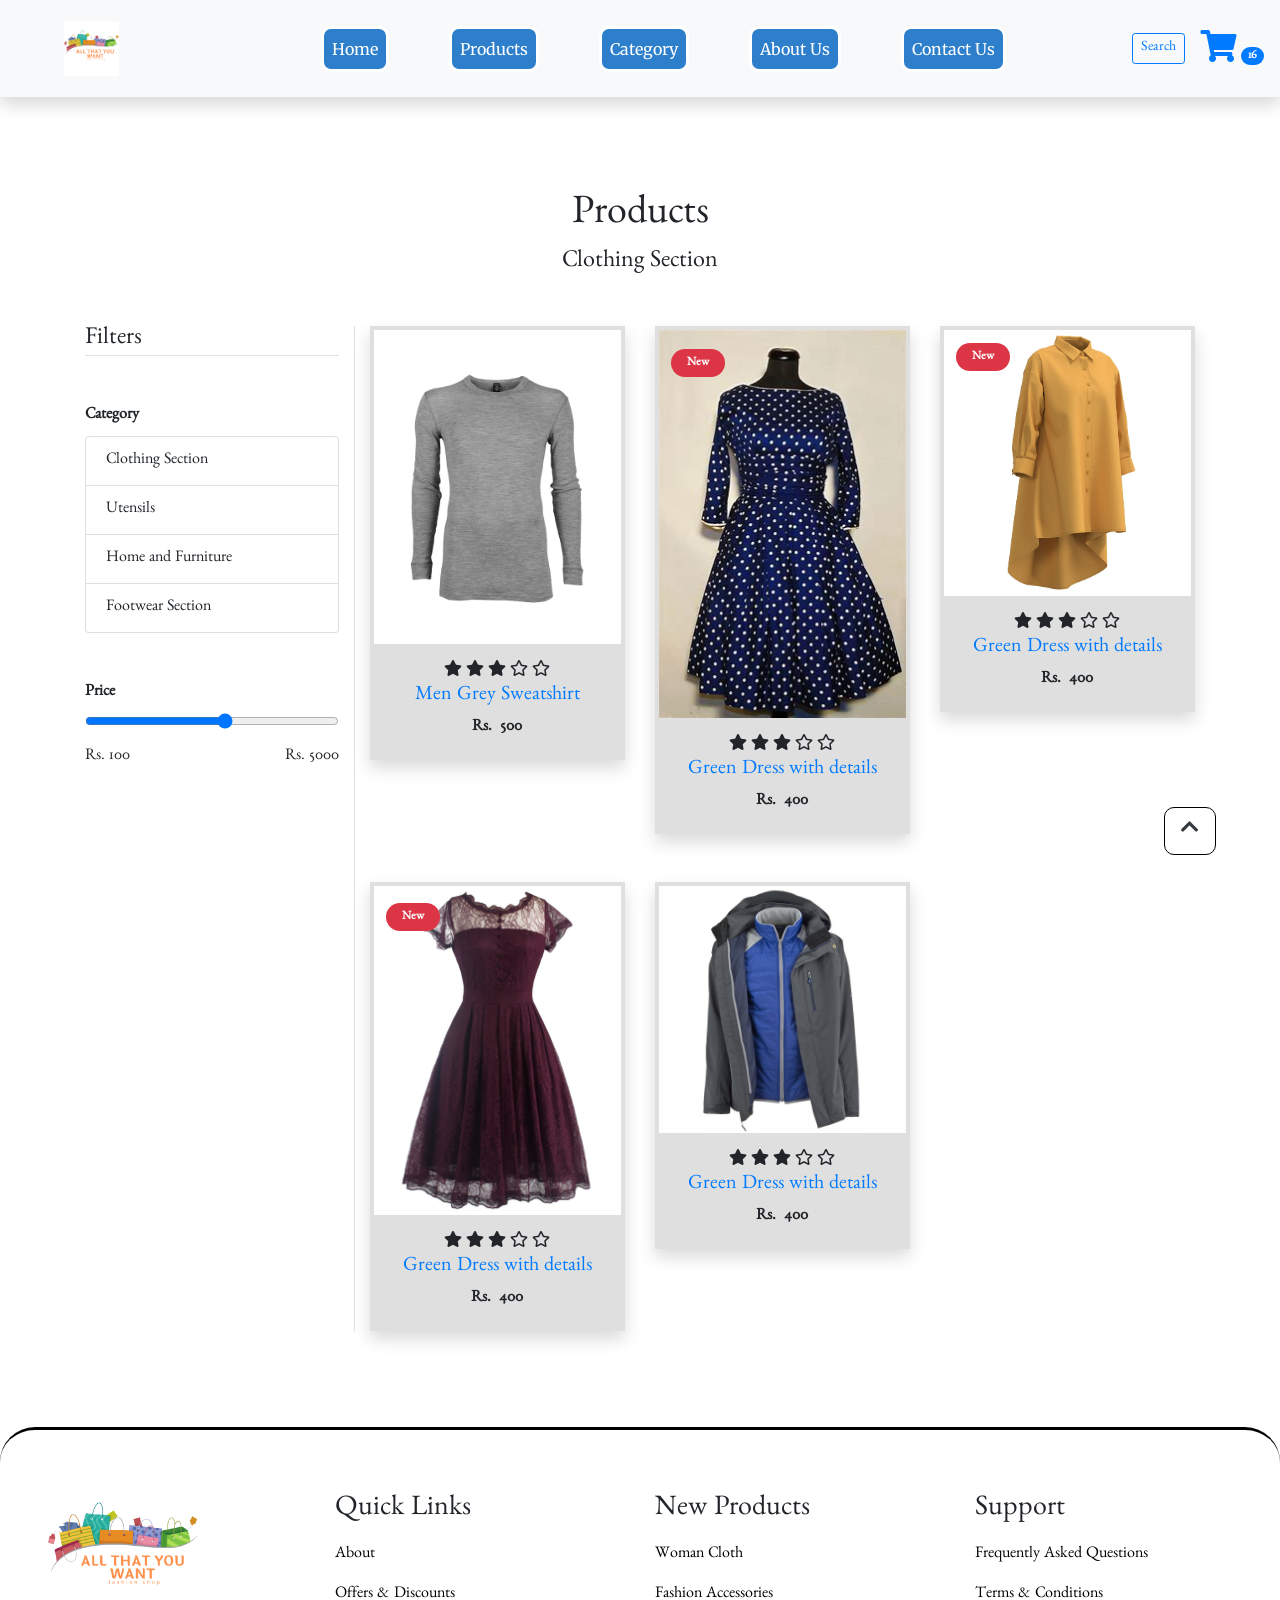
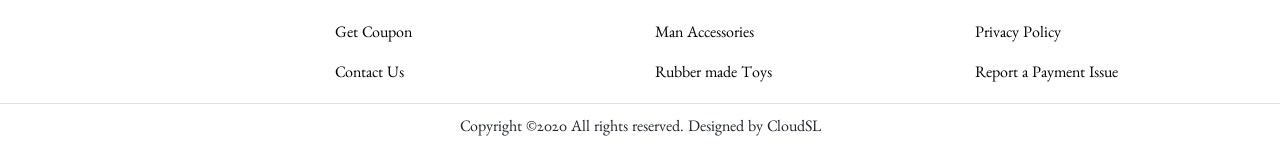
<file: product.html>
<!DOCTYPE html>
<html lang="en">

<head>
    <!-- Required meta tags -->
    <meta charset="utf-8" />
    <meta name="viewport" content="width=device-width, initial-scale=1, shrink-to-fit=no" />

    <!-- style.css  -->
    <link rel="stylesheet" href="assets/css/style.css">

    <!-- Bootstrap CSS -->
    <link rel="stylesheet" href="https://stackpath.bootstrapcdn.com/bootstrap/4.5.2/css/bootstrap.min.css"
        integrity="sha384-JcKb8q3iqJ61gNV9KGb8thSsNjpSL0n8PARn9HuZOnIxN0hoP+VmmDGMN5t9UJ0Z" crossorigin="anonymous">

    <!-- fontawesome cdn link -->
    <link rel="stylesheet" href="https://cdnjs.cloudflare.com/ajax/libs/font-awesome/5.10.0/css/all.min.css"
        integrity="sha512-PgQMlq+nqFLV4ylk1gwUOgm6CtIIXkKwaIHp/PAIWHzig/lKZSEGKEysh0TCVbHJXCLN7WetD8TFecIky75ZfQ=="
        crossorigin="anonymous" />

    <title>Online Shopping Site</title>
</head>

<body id="top">
    <!-- ==============header menu section starts here============== -->
    <section class="header_menu" id="header_menu">
        <div class="container-fluid px-0 shadow">
            <nav class="navbar navbar-expand-lg navbar-light bg-light py-3  ">
                <a class="navbar-brand pl-5" href="index.html">
                    <img src="assets/images/logo.png" class="img img-fluid" width="55px" alt="logo">
                </a>
                <button class="navbar-toggler" type="button" data-toggle="collapse"
                    data-target="#navbarSupportedContent" aria-controls="navbarSupportedContent" aria-expanded="false"
                    aria-label="Toggle navigation">
                    <span class="navbar-toggler-icon"></span>
                </button>

                <div class="collapse navbar-collapse" id="navbarSupportedContent">
                    <ul class="navbar-nav mx-auto">
                        <li class="nav-item ">
                            <a class="nav-link" href="index.html">Home <span class="sr-only">(current)</span></a>
                        </li>
                        <li class="nav-item active">
                            <a class="nav-link" href="product.html">Products</a>
                        </li>
                        <li class="nav-item">
                            <a class="nav-link" href="category.html">Category</a>
                        </li>
                        <li class="nav-item">
                            <a class="nav-link" href="about.html">About Us</a>
                        </li>
                        <li class="nav-item">
                            <a class="nav-link" href="contact.html">Contact Us</a>
                        </li>
                    </ul>
                    <div class="search mr-3">
                        <a href="search.html" class="btn btn-sm btn-outline-primary">
                            Search
                        </a>
                    </div>
                    <div class="cart">
                        <a href="cart.html">
                            <i class="fas fa-shopping-cart fa-2x"></i>
                            <span class="badge badge-pill badge-primary">16</span>
                        </a>
                    </div>
                </div>
            </nav>
        </div>
    </section>
    <!-- ==============header menu section ends here============== -->

    <!-- ==============products starts here============== -->
    <section class="products py-5 my-5" id="products">
        <div class="container ">
            <div class="section_title text-center mb-5">
                <h1 class="text-capitalize">Products</h1>
                <h4 class="text-capitalize">Clothing Section</h4>
            </div>
            <div class="row">
                <div class="col-md-3 border-right mb-small-5">
                    <h4 class="mb-5 border-bottom">Filters</h4>
                    <div class="mb-5">
                        <label><b>Category</b></label>
                        <ul class="list-group">
                            <li class="list-group-item">Clothing Section</li>
                            <li class="list-group-item">Utensils</li>
                            <li class="list-group-item">Home and Furniture</li>
                            <li class="list-group-item">Footwear Section</li>
                        </ul>
                    </div>
                    <div>
                        <form>
                            <div class="form-group">
                                <label><b>Price</b></label>
                                <input type="range" min="100" max="1000" step="100" class="form-control-range">
                            </div>
                        </form>
                        <div class="d-flex justify-content-between">
                            <label>Rs. 100</label>
                            <label>Rs. 5000</label>
                        </div>
                    </div>
                </div>
                <div class="col-md-9">
                    <div class="row mb-5">
                        <div class="col-md-4 col-12">
                            <div class="single_product shadow text-center p-1">
                                <div class="product_img">
                                    <a href="product_detail.html"><img src="assets/images/product1.png" class="img img-fluid"
                                            alt=""></a>
                                </div>
                                <div class="product-caption my-3">
                                    <div class="product-ratting">
                                        <i class="fas fa-star"></i>
                                        <i class="fas fa-star"></i>
                                        <i class="fas fa-star"></i>
                                        <i class="far fa-star"></i>
                                        <i class="far fa-star"></i>
                                    </div>
                                    <h5><a href="product_detail.html">Men Grey Sweatshirt</a></h5>
                                    <div class="price">
                                        <b><span class="mr-1">Rs. </span><span>500</span></b>
                                    </div>
                                </div>
                            </div>
                        </div>
                        <div class="col-md-4 col-12">
                            <div class="single_product shadow text-center p-1 mt-small-5 mb-small-5">
                                <div class="product_img">
                                    <a href="product_detail.html"><img src="assets/images/product2.png" class="img img-fluid"
                                            alt=""></a>
                                    <div class="new_product">
                                        <span class="badge py-2 px-3 badge-pill badge-danger">New</span>
                                    </div>
                                </div>
                                <div class="product-caption my-3">
                                    <div class="product-ratting">
                                        <i class="fas fa-star"></i>
                                        <i class="fas fa-star"></i>
                                        <i class="fas fa-star"></i>
                                        <i class="far fa-star"></i>
                                        <i class="far fa-star"></i>
                                    </div>
                                    <h5><a href="product_detail.html">Green Dress with details</a></h5>
                                    <div class="price">
                                        <b><span class="mr-1">Rs. </span><span>400</span></b>
                                    </div>
                                </div>
                            </div>
                        </div>
                        <div class="col-md-4 col-12">
                            <div class="single_product shadow text-center p-1">
                                <div class="product_img">
                                    <a href="product_detail.html"><img src="assets/images/product3.png" class="img img-fluid"
                                            alt=""></a>
                                    <div class="new_product">
                                        <span class="badge py-2 px-3 badge-pill badge-danger">New</span>
                                    </div>
                                </div>
                                <div class="product-caption my-3">
                                    <div class="product-ratting">
                                        <i class="fas fa-star"></i>
                                        <i class="fas fa-star"></i>
                                        <i class="fas fa-star"></i>
                                        <i class="far fa-star"></i>
                                        <i class="far fa-star"></i>
                                    </div>
                                    <h5><a href="product_detail.html">Green Dress with details</a></h5>
                                    <div class="price">
                                        <b><span class="mr-1">Rs. </span><span>400</span></b>
                                    </div>
                                </div>
                            </div>
                        </div>
                    </div>
                    <div class="row">
                        <div class="col-md-4 col-12">
                            <div class="single_product shadow text-center p-1">
                                <div class="product_img">
                                    <a href="product_detail.html"><img src="assets/images/pic3.jpg" class="img img-fluid"
                                            alt=""></a>
                                    <div class="new_product">
                                        <span class="badge py-2 px-3 badge-pill badge-danger">New</span>
                                    </div>
                                </div>
                                <div class="product-caption my-3">
                                    <div class="product-ratting">
                                        <i class="fas fa-star"></i>
                                        <i class="fas fa-star"></i>
                                        <i class="fas fa-star"></i>
                                        <i class="far fa-star"></i>
                                        <i class="far fa-star"></i>
                                    </div>
                                    <h5><a href="product_detail.html">Green Dress with details</a></h5>
                                    <div class="price">
                                        <b><span class="mr-1">Rs. </span><span>400</span></b>
                                    </div>
                                </div>
                            </div>
                        </div>
                        
                        <div class="col-md-4 col-12">
                            <div class="single_product shadow text-center p-1">
                                <div class="product_img">
                                    <a href="product_detail.html"><img src="assets/images/pic1.jpeg" class="img img-fluid"
                                            alt=""></a>
                                </div>
                                <div class="product-caption my-3">
                                    <div class="product-ratting">
                                        <i class="fas fa-star"></i>
                                        <i class="fas fa-star"></i>
                                        <i class="fas fa-star"></i>
                                        <i class="far fa-star"></i>
                                        <i class="far fa-star"></i>
                                    </div>
                                    <h5><a href="product_detail.html">Green Dress with details</a></h5>
                                    <div class="price">
                                        <b><span class="mr-1">Rs. </span><span>400</span></b>
                                    </div>
                                </div>
                            </div>
                        </div>
                    </div>
                </div>
            </div>
        </div>
    </section>
    <!-- ==============product ends here============== -->

    <!-- ==============footer starts here============== -->
    <section class="footer_section pt-5 pb-2 mt-5" id="footer_section">
        <footer>
            <div class="container-fluid">
                <div class="row">
                    <div class="col-md-3 col-6 pl-5">
                        <div class="footer_title">
                            <a href="index.html">
                                <img src="assets/images/logo.png" width="150px" class="img img-fluid" alt="logo">
                            </a>
                        </div>
                        
                    </div>
                    <div class="col-md-3 col-6">
                        <div class="footer_title pt-3 mb-3">
                            <h3>Quick Links</h3>
                        </div>
                        <div class="footer_links">
                            <ul>
                                <li><a href="about.html">About</a></li>
                                <li><a href="javascript:;">Offers & Discounts</a></li>
                                <li><a href="javascript:;">Get Coupon</a></li>
                                <li><a href="contact.html">Contact Us</a></li>
                            </ul>
                        </div>
                    </div>
                    <div class="col-md-3 col-6">
                        <div class="footer_title pt-3 mb-3">
                            <h3>New Products</h3>
                        </div>
                        <div class="footer_links">
                            <ul>
                                <li><a href="javascript:;">Woman Cloth</a></li>
                                <li><a href="javascript:;">Fashion Accessories</a></li>
                                <li><a href="javascript:;">Man Accessories</a></li>
                                <li><a href="javascript:;">Rubber made Toys</a></li>
                            </ul>
                        </div>
                    </div>
                    <div class="col-md-3 col-6">
                        <div class="footer_title pt-3 mb-3">
                            <h3>Support</h3>
                        </div>
                        <div class="footer_links">
                            <ul>
                                <li><a href="javascript:;">Frequently Asked Questions</a></li>
                                <li><a href="javascript:;">Terms & Conditions</a></li>
                                <li><a href="javascript:;">Privacy Policy</a></li>
                                <li><a href="javascript:;">Report a Payment Issue</a></li>
                            </ul>
                        </div>
                    </div>
                </div>
            </div>
            <div class="border-top">
                <h6 class="text-center mt-3">Copyright ©2020 All rights reserved. Designed by CloudSL</h6>
            </div>
        </footer>
    </section>
    <div class="backtop">
        <a id="button" href="#top" class="btn btn-lg btn-outline-danger" role="button">
            <i class="fas fa-chevron-up text-dark"></i>
        </a>
    </div>
    <!-- ==============footer ends here============== -->


    <!-- Optional JavaScript -->
    <!-- jQuery first, then Popper.js, then Bootstrap JS -->
    <script src="https://code.jquery.com/jquery-3.5.1.slim.min.js"
        integrity="sha384-DfXdz2htPH0lsSSs5nCTpuj/zy4C+OGpamoFVy38MVBnE+IbbVYUew+OrCXaRkfj"
        crossorigin="anonymous"></script>
    <script src="https://cdn.jsdelivr.net/npm/popper.js@1.16.1/dist/umd/popper.min.js"
        integrity="sha384-9/reFTGAW83EW2RDu2S0VKaIzap3H66lZH81PoYlFhbGU+6BZp6G7niu735Sk7lN"
        crossorigin="anonymous"></script>
    <script src="https://stackpath.bootstrapcdn.com/bootstrap/4.5.2/js/bootstrap.min.js"
        integrity="sha384-B4gt1jrGC7Jh4AgTPSdUtOBvfO8shuf57BaghqFfPlYxofvL8/KUEfYiJOMMV+rV"
        crossorigin="anonymous"></script>
</body>

</html>
</file>
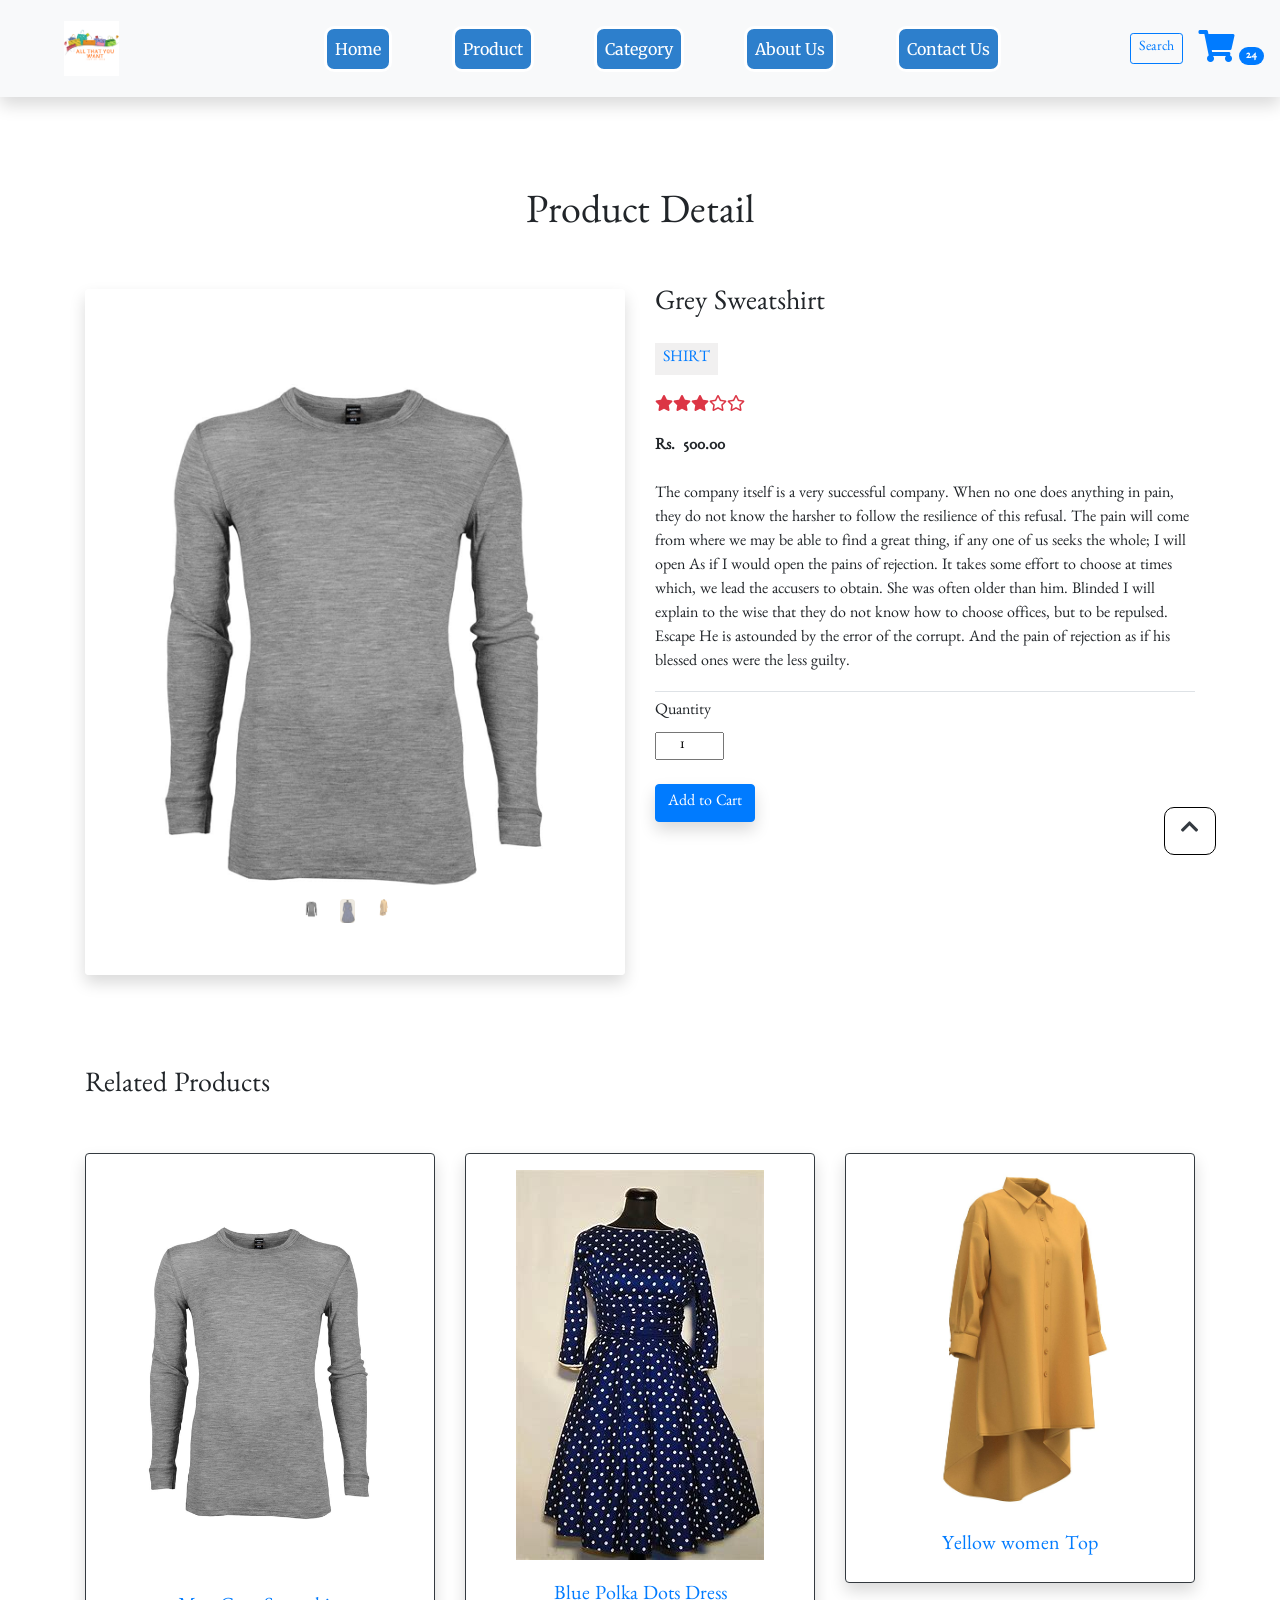
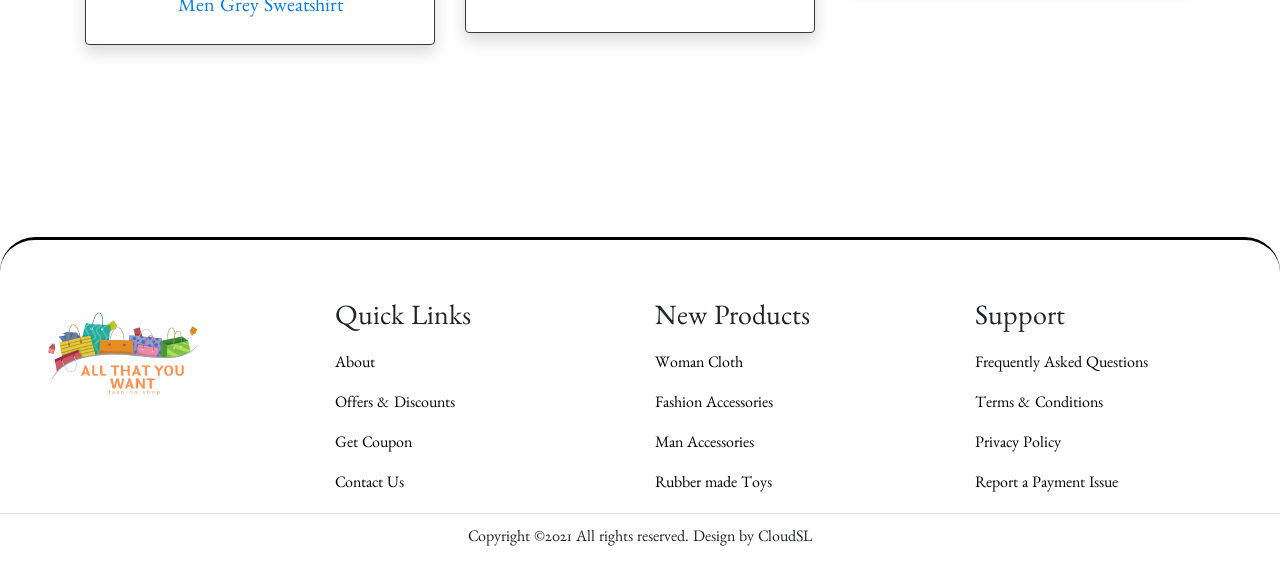
<file: product_detail.html>
<!DOCTYPE html>
<html lang="en">

<head>
    <!-- Required meta tags -->
    <meta charset="utf-8" />
    <meta name="viewport" content="width=device-width, initial-scale=1, shrink-to-fit=no" />

    <!-- style.css  -->
    <link rel="stylesheet" href="assets/css/style.css">

    <!-- Bootstrap CSS -->
    <link rel="stylesheet" href="https://stackpath.bootstrapcdn.com/bootstrap/4.5.2/css/bootstrap.min.css"
        integrity="sha384-JcKb8q3iqJ61gNV9KGb8thSsNjpSL0n8PARn9HuZOnIxN0hoP+VmmDGMN5t9UJ0Z" crossorigin="anonymous">

    <!-- fontawesome cdn link -->
    <link rel="stylesheet" href="https://cdnjs.cloudflare.com/ajax/libs/font-awesome/5.10.0/css/all.min.css"
        integrity="sha512-PgQMlq+nqFLV4ylk1gwUOgm6CtIIXkKwaIHp/PAIWHzig/lKZSEGKEysh0TCVbHJXCLN7WetD8TFecIky75ZfQ=="
        crossorigin="anonymous" />

    <title>Online Shopping Site</title>
</head>

<body id="top">
    <!-- ==============header menu section starts here============== -->
    <section class="header_menu" id="header_menu">
        <div class="container-fluid px-0 shadow">
            <nav class="navbar navbar-expand-lg navbar-light bg-light py-3  ">
                <a class="navbar-brand pl-5" href="javascript:;">
                    <img src="assets/images/logo.png" class="img img-fluid" width="55px" alt="logo">
                </a>
                <button class="navbar-toggler" type="button" data-toggle="collapse"
                    data-target="#navbarSupportedContent" aria-controls="navbarSupportedContent" aria-expanded="false"
                    aria-label="Toggle navigation">
                    <span class="navbar-toggler-icon"></span>
                </button>

                <div class="collapse navbar-collapse" id="navbarSupportedContent">
                    <ul class="navbar-nav mx-auto">
                        <li class="nav-item ">
                            <a class="nav-link" href="index.html">Home <span class="sr-only">(current)</span></a>
                        </li>
                        <li class="nav-item active">
                            <a class="nav-link" href="product.html">Product</a>
                        </li>
                        <li class="nav-item ">
                            <a class="nav-link" href="category.html">Category</a>
                        </li>
                        <li class="nav-item ">
                            <a class="nav-link" href="about.html">About Us</a>
                        </li>
                        <li class="nav-item">
                            <a class="nav-link" href="contact.html">Contact Us</a>
                        </li>
                        <!-- <li class="nav-item dropdown">
              <a class="nav-link dropdown-toggle" href="#" id="navbarDropdown" role="button" data-toggle="dropdown"
                aria-haspopup="true" aria-expanded="false">
                Dropdown
              </a>
              <div class="dropdown-menu" aria-labelledby="navbarDropdown">
                <a class="dropdown-item" href="#">Action</a>
                <a class="dropdown-item" href="#">Another action</a>
                <div class="dropdown-divider"></div>
                <a class="dropdown-item" href="#">Something else here</a>
              </div>
            </li> -->
                    </ul>
                    <div class="search mr-3">
                        <a href="search.html" class="btn btn-sm btn-outline-primary">
                            Search
                        </a>
                    </div>
                    <div class="cart">
                        <a href="cart.html">
                            <i class="fas fa-shopping-cart fa-2x"></i>
                            <span class="badge badge-pill badge-primary">24</span>
                        </a>
                    </div>
                </div>
            </nav>
        </div>
    </section>
    <!-- ==============header menu section ends here============== -->

    <!-- ==============product_detail starts here============== -->
    <section class="product_detail py-5 my-5" id="product_detail">
        <div class="container ">
            <div class="section_title text-center mb-5">
                <h1 class="text-capitalize">product detail</h1>
            </div>
            <div class="row">
                <div class="col-md-6">
                    <div class="row">
                        <div class="col-md-12">
                            <div id="carouselExampleIndicators" class="carousel slide shadow rounded"
                                data-ride="carousel">
                                <ol class="carousel-indicators">
                                    <li data-target="#carouselExampleIndicators" data-slide-to="0" class="active">
                                        <img src="assets/images/product1.png" class="d-block w-50 img img-fluid rounded"
                                            width="15px" alt="image">
                                    </li>
                                    <li data-target="#carouselExampleIndicators" data-slide-to="1">
                                        <img src="assets/images/product2.png" class="d-block w-50 img img-fluid rounded"
                                            width="15px" alt="image">
                                    </li>
                                    <li data-target="#carouselExampleIndicators" data-slide-to="2">
                                        <img src="assets/images/product3.png" class="d-block w-50 img img-fluid rounded"
                                            width="15px" alt="image">
                                    </li>
                                </ol>
                                <div class="carousel-inner">
                                    <div class="carousel-item active">
                                        <img src="assets/images/product1.png"
                                            class="d-block w-100 img img-fluid rounded" alt="image">
                                    </div>
                                    <div class="carousel-item">
                                        <img src="assets/images/product2.png"
                                            class="d-block w-100 img img-fluid rounded" alt="image">
                                    </div>
                                    <div class="carousel-item">
                                        <img src="assets/images/product3.png"
                                            class="d-block w-100 img img-fluid rounded" alt="image">
                                    </div>
                                </div>
                               <!--  <a class="carousel-control-prev" href="#carouselExampleIndicators" role="button" data-slide="prev">
                                    <span class="carousel-control-prev-icon" aria-hidden="true"></span>
                                    <span class="sr-only">Previous</span>
                                </a>
                                <a class="carousel-control-next" href="#carouselExampleIndicators" role="button" data-slide="next">
                                    <span class="carousel-control-next-icon" aria-hidden="true"></span>
                                    <span class="sr-only">Next</span>
                                </a> -->
                            </div>
                        </div>
                    </div>
                </div>
                <div class="col-md-6">
                    <div class="row">
                        <div class="col-md-12">
                            <div class="title mb-4">
                                <h3>Grey Sweatshirt</h3>
                            </div>
                            <div class="category mb-4">
                                <span class="bg-light-gray p-2"><a href="category.html">SHIRT</a></span>
                            </div>
                            <div class="rating d-flex text-danger mb-4">
                                <i class="fas fa-star"></i>
                                <i class="fas fa-star"></i>
                                <i class="fas fa-star"></i>
                                <i class="far fa-star"></i>
                                <i class="far fa-star"></i>
                            </div>
                            <div class="price mb-4">
                                <b><span class="mr-1">Rs. </span><span>500.00</span></b>
                            </div>
                            <div class="desc ">
                                <p>
                                    The company itself is a very successful company. When no one does anything
                                    in pain, they do not know the harsher to follow the resilience of this refusal. The pain will come from where
                                    we may be able to find a great thing, if any one of us seeks the whole;
                                    I will open As if I would open the pains of rejection. It takes some effort to choose
                                    at times which, we lead the accusers to obtain. She was often older than him. Blinded
                                    I will explain to the wise that they do not know how to choose offices, but to be repulsed. Escape
                                    He is astounded by the error of the corrupt. And the pain of rejection
                                    as if his blessed ones were the less guilty.
                                </p>
                            </div>
                            <div class="qty_section border-top pt-2 mb-4">
                                <label>Quantity</label>
                                <div>
                                    <div class="mb-0 w-100">
                                        <input class="quantity text-center" min="0" max="10" name="quantity" value="1"
                                            type="number">
                                    </div>
                                </div>
                            </div>
                            <div class="buy">
                                <a href="cart.html" class="btn btn-primary shadow">Add to Cart</a>
                            </div>
                        </div>
                    </div>
                </div>
            </div>

            <!-- ----------------related products starts here---------- -->
            <section class="related_products py-5 my-5" id="related_products">
                <div class="title">
                    <h3>Related Products</h3>
                </div>
                <div class="row mt-5">
                    <div class="col-md-4 col-6">
                        <div class="border border-dark rounded shadow text-center p-3">
                            <div class="mb-4">
                                <img src="assets/images/product1.png" class="img img-fluid" alt="image">
                            </div>
                            <div>
                                <a href="javascript:;">
                                    <h5>Men Grey Sweatshirt</h5>
                                </a>
                            </div>
                        </div>
                    </div>
                    <div class="col-md-4 col-6">
                        <div class="border border-dark rounded shadow text-center p-3">
                            <div class="mb-4">
                                <img src="assets/images/product2.png" class="img img-fluid" alt="image">
                            </div>
                            <div>
                                <a href="javascript:;">
                                    <h5>Blue Polka Dots Dress</h5>
                                </a>
                            </div>
                        </div>
                    </div>
                    <div class="col-md-4 col-6">
                        <div class="border border-dark rounded shadow text-center p-3">
                            <div class="mb-4">
                                <img src="assets/images/product3.png" class="img img-fluid" alt="image">
                            </div>
                            <div>
                                <a href="javascript:;">
                                    <h5>Yellow women Top</h5>
                                </a>
                            </div>
                        </div>
                    </div>
                </div>
            </section>
            <!-- ----------------related products ends here---------- -->
        </div>
    </section>

    <!-- ==============product_detail ends here============== -->

    <!-- ==============footer starts here============== -->
    <section class="footer_section pt-5 pb-2 mt-5" id="footer_section">
        <footer>
            <div class="container-fluid">
                <div class="row">
                    <div class="col-md-3 col-6 pl-5">
                        <div class="footer_title">
                            <img src="assets/images/logo.png" width="150px" class="img img-fluid" alt="logo">
                        </div>
                       
                    </div>
                    <div class="col-md-3 col-6">
                        <div class="footer_title pt-3 mb-3">
                            <h3>Quick Links</h3>
                        </div>
                        <div class="footer_links">
                            <ul>
                                <li><a href="javascript:;">About</a></li>
                                <li><a href="javascript:;">Offers & Discounts</a></li>
                                <li><a href="javascript:;">Get Coupon</a></li>
                                <li><a href="javascript:;">Contact Us</a></li>
                            </ul>
                        </div>
                    </div>
                    <div class="col-md-3 col-6">
                        <div class="footer_title pt-3 mb-3">
                            <h3>New Products</h3>
                        </div>
                        <div class="footer_links">
                            <ul>
                                <li><a href="javascript:;">Woman Cloth</a></li>
                                <li><a href="javascript:;">Fashion Accessories</a></li>
                                <li><a href="javascript:;">Man Accessories</a></li>
                                <li><a href="javascript:;">Rubber made Toys</a></li>
                            </ul>
                        </div>
                    </div>
                    <div class="col-md-3 col-6">
                        <div class="footer_title pt-3 mb-3">
                            <h3>Support</h3>
                        </div>
                        <div class="footer_links">
                            <ul>
                                <li><a href="javascript:;">Frequently Asked Questions</a></li>
                                <li><a href="javascript:;">Terms & Conditions</a></li>
                                <li><a href="javascript:;">Privacy Policy</a></li>
                                <li><a href="javascript:;">Report a Payment Issue</a></li>
                            </ul>
                        </div>
                    </div>
                </div>
            </div>
            <div class="border-top">
                <h6 class="text-center mt-3">Copyright ©2021 All rights reserved.  Design by CloudSL
                </h6>
            </div>
        </footer>
    </section>
    <div class="backtop">
        <a id="button" href="#top" class="btn btn-lg btn-outline-danger" role="button">
            <i class="fas fa-chevron-up text-dark"></i>
        </a>
    </div>
    <!-- ==============footer ends here============== -->


    <!-- Optional JavaScript -->
    <!-- jQuery first, then Popper.js, then Bootstrap JS -->
    <script src="https://code.jquery.com/jquery-3.5.1.slim.min.js"
        integrity="sha384-DfXdz2htPH0lsSSs5nCTpuj/zy4C+OGpamoFVy38MVBnE+IbbVYUew+OrCXaRkfj"
        crossorigin="anonymous"></script>
    <script src="https://cdn.jsdelivr.net/npm/popper.js@1.16.1/dist/umd/popper.min.js"
        integrity="sha384-9/reFTGAW83EW2RDu2S0VKaIzap3H66lZH81PoYlFhbGU+6BZp6G7niu735Sk7lN"
        crossorigin="anonymous"></script>
    <script src="https://stackpath.bootstrapcdn.com/bootstrap/4.5.2/js/bootstrap.min.js"
        integrity="sha384-B4gt1jrGC7Jh4AgTPSdUtOBvfO8shuf57BaghqFfPlYxofvL8/KUEfYiJOMMV+rV"
        crossorigin="anonymous"></script>
</body>

</html>
</file>
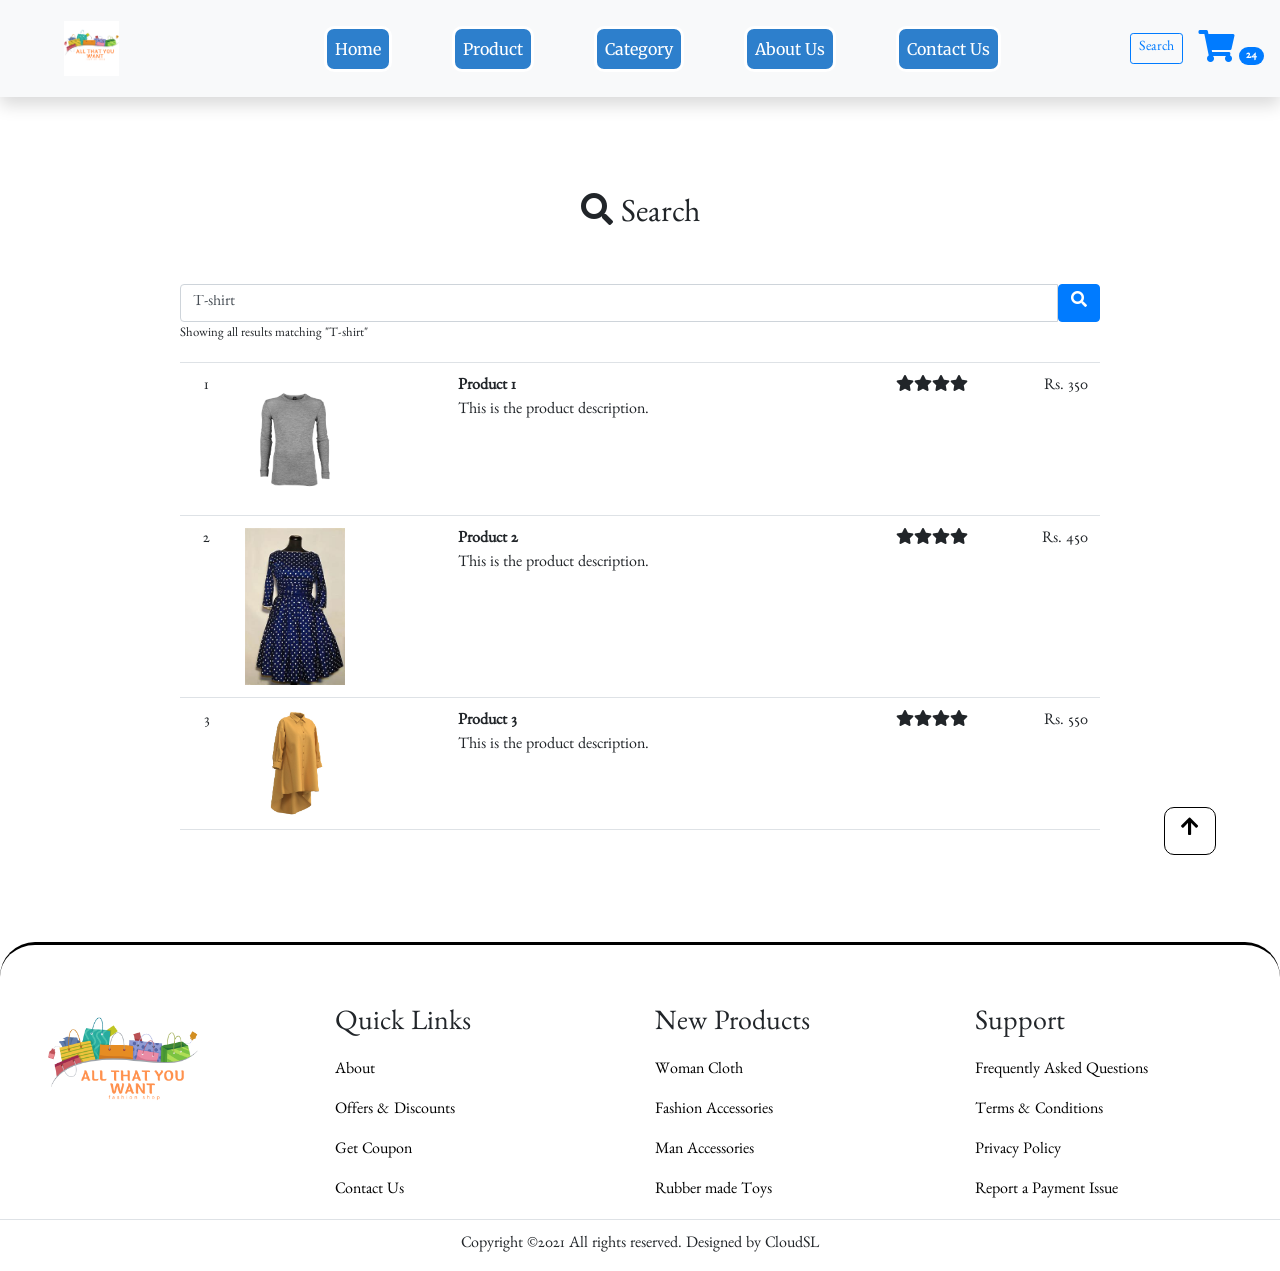
<file: search.html>
<!DOCTYPE html>
<html lang="en">

<head>
    <!-- Required meta tags -->
    <meta charset="utf-8" />
    <meta name="viewport" content="width=device-width, initial-scale=1, shrink-to-fit=no" />

    <!-- style.css  -->
    <link rel="stylesheet" href="assets/css/style.css">

    <!-- Bootstrap CSS -->
    <link rel="stylesheet" href="https://stackpath.bootstrapcdn.com/bootstrap/4.5.2/css/bootstrap.min.css"
        integrity="sha384-JcKb8q3iqJ61gNV9KGb8thSsNjpSL0n8PARn9HuZOnIxN0hoP+VmmDGMN5t9UJ0Z" crossorigin="anonymous">

    <!-- fontawesome cdn link -->
    <link rel="stylesheet" href="https://cdnjs.cloudflare.com/ajax/libs/font-awesome/5.10.0/css/all.min.css"
        integrity="sha512-PgQMlq+nqFLV4ylk1gwUOgm6CtIIXkKwaIHp/PAIWHzig/lKZSEGKEysh0TCVbHJXCLN7WetD8TFecIky75ZfQ=="
        crossorigin="anonymous" />

    <title>Online Shopping Site</title>
</head>

<body id="top">
    <!-- ==============header menu section starts here============== -->
    <section class="header_menu" id="header_menu">
        <div class="container-fluid px-0 shadow">
            <nav class="navbar navbar-expand-lg navbar-light bg-light py-3  ">
                <a class="navbar-brand pl-5" href="javascript:;">
                    <img src="assets/images/logo.png" class="img img-fluid" width="55px" alt="logo">
                </a>
                <button class="navbar-toggler" type="button" data-toggle="collapse"
                    data-target="#navbarSupportedContent" aria-controls="navbarSupportedContent" aria-expanded="false"
                    aria-label="Toggle navigation">
                    <span class="navbar-toggler-icon"></span>
                </button>

                <div class="collapse navbar-collapse" id="navbarSupportedContent">
                    <ul class="navbar-nav mx-auto">
                        <li class="nav-item ">
                            <a class="nav-link" href="index.html">Home <span class="sr-only">(current)</span></a>
                        </li>
                        <li class="nav-item ">
                            <a class="nav-link" href="product.html">Product</a>
                        </li>
                        <li class="nav-item ">
                            <a class="nav-link" href="category.html">Category</a>
                        </li>
                        <li class="nav-item">
                            <a class="nav-link" href="about.html">About Us</a>
                        </li>
                        <li class="nav-item active">
                            <a class="nav-link" href="contact.html">Contact Us</a>
                        </li>
                    </ul>
                    <div class="search mr-3">
                        <a href="search.html" class="btn btn-sm btn-outline-primary">
                            Search
                        </a>
                    </div>
                    <div class="cart">
                        <a href="cart.html">
                            <i class="fas fa-shopping-cart fa-2x"></i>
                            <span class="badge badge-pill badge-primary">24</span>
                        </a>
                    </div>
                </div>
            </nav>
        </div>
    </section>
    <!-- ==============header menu section ends here============== -->


    <!-- ==============search section ends here============== -->

    <section class="search_section py-5 my-5" id="search_section">
        <div class="container">
            <div class="title text-center mb-5">
                <h2><i class="fa fa-search" aria-hidden="true"></i> Search</h2>
            </div>
            <div class="row">
                <!-- BEGIN RESULT -->
                <div class="col-md-10 mx-auto">
                    <!-- BEGIN SEARCH INPUT -->
                    <div class="input-group">
                        <input type="text" class="form-control" value="T-shirt">
                        <span class="input-group-btn">
                            <button class="btn btn-primary" type="button"><i class="fa fa-search"></i></button>
                        </span>
                    </div>
                    <!-- END SEARCH INPUT -->
                    <small>Showing all results matching "T-shirt"</small>

                    <!-- BEGIN TABLE RESULT -->
                    <div class="table-responsive mt-3">
                        <table class="table table-hover">
                            <tbody class="border-bottom">
                                <tr>
                                    <td class="number text-center">1</td>
                                    <td class="image"><img src="assets/images/product1.png" width="100px"
                                            class="img img-fluid" alt=""></td>
                                    <td class="product"><strong>Product 1</strong><br>This is the product description.
                                    </td>
                                    <td class="rate text-right"><span><i class="fa fa-star"></i><i
                                                class="fa fa-star"></i><i class="fa fa-star"></i><i
                                                class="fa fa-star"></i><i class="fa fa-star-half-o"></i></span></td>
                                    <td class="price text-right">Rs. 350</td>
                                </tr>
                                <tr>
                                    <td class="number text-center">2</td>
                                    <td class="image"><img src="assets/images/product2.png" width="100px"
                                            class="img img-fluid" alt=""></td>
                                    <td class="product"><strong>Product 2</strong><br>This is the product description.
                                    </td>
                                    <td class="rate text-right"><span><i class="fa fa-star"></i><i
                                                class="fa fa-star"></i><i class="fa fa-star"></i><i
                                                class="fa fa-star"></i><i class="fa fa-star-half-o"></i></span></td>
                                    <td class="price text-right">Rs. 450</td>
                                </tr>
                                <tr>
                                    <td class="number text-center">3</td>
                                    <td class="image"><img src="assets/images/product3.png" width="100px"
                                            class="img img-fluid" alt=""></td>
                                    <td class="product"><strong>Product 3</strong><br>This is the product description.
                                    </td>
                                    <td class="rate text-right"><span><i class="fa fa-star"></i><i
                                                class="fa fa-star"></i><i class="fa fa-star"></i><i
                                                class="fa fa-star"></i><i class="fa fa-star-half-o"></i></span></td>
                                    <td class="price text-right">Rs. 550</td>
                                </tr>
                            </tbody>
                        </table>
                    </div>
                    <!-- END TABLE RESULT -->
                </div>
                <!-- END RESULT -->
            </div>
        </div>
    </section>

    <!-- ==============search section ends here============== -->



    <!-- ==============footer starts here============== -->
    <section class="footer_section pt-5 pb-2 mt-5" id="footer_section">
        <footer>
            <div class="container-fluid">
                <div class="row">
                    <div class="col-md-3 col-6 pl-5">
                        <div class="footer_title">
                            <img src="assets/images/logo.png" width="150px" class="img img-fluid" alt="logo">
                        </div>
                       
                    </div>
                    <div class="col-md-3 col-6">
                        <div class="footer_title pt-3 mb-3">
                            <h3>Quick Links</h3>
                        </div>
                        <div class="footer_links">
                            <ul>
                                <li><a href="about.html">About</a></li>
                                <li><a href="javascript:;">Offers & Discounts</a></li>
                                <li><a href="javascript:;">Get Coupon</a></li>
                                <li><a href="contact.html">Contact Us</a></li>
                            </ul>
                        </div>
                    </div>
                    <div class="col-md-3 col-6">
                        <div class="footer_title pt-3 mb-3">
                            <h3>New Products</h3>
                        </div>
                        <div class="footer_links">
                            <ul>
                                <li><a href="javascript:;">Woman Cloth</a></li>
                                <li><a href="javascript:;">Fashion Accessories</a></li>
                                <li><a href="javascript:;">Man Accessories</a></li>
                                <li><a href="javascript:;">Rubber made Toys</a></li>
                            </ul>
                        </div>
                    </div>
                    <div class="col-md-3 col-6">
                        <div class="footer_title pt-3 mb-3">
                            <h3>Support</h3>
                        </div>
                        <div class="footer_links">
                            <ul>
                                <li><a href="javascript:;">Frequently Asked Questions</a></li>
                                <li><a href="javascript:;">Terms & Conditions</a></li>
                                <li><a href="javascript:;">Privacy Policy</a></li>
                                <li><a href="javascript:;">Report a Payment Issue</a></li>
                            </ul>
                        </div>
                    </div>
                </div>
            </div>
            <div class="border-top">
                <h6 class="text-center mt-3">Copyright ©2021 All rights reserved. Designed by CloudSL
                </h6>
            </div>
        </footer>
    </section>
    <div class="backtop">
        <a id="button" href="#top" class="btn btn-lg btn-outline-danger" role="button">
            <i class="fas fa-arrow-up"></i>
        </a>
    </div>
    <!-- ==============footer ends here============== -->


    <!-- Optional JavaScript -->
    <!-- jQuery first, then Popper.js, then Bootstrap JS -->
    <script src="https://code.jquery.com/jquery-3.5.1.slim.min.js"
        integrity="sha384-DfXdz2htPH0lsSSs5nCTpuj/zy4C+OGpamoFVy38MVBnE+IbbVYUew+OrCXaRkfj"
        crossorigin="anonymous"></script>
    <script src="https://cdn.jsdelivr.net/npm/popper.js@1.16.1/dist/umd/popper.min.js"
        integrity="sha384-9/reFTGAW83EW2RDu2S0VKaIzap3H66lZH81PoYlFhbGU+6BZp6G7niu735Sk7lN"
        crossorigin="anonymous"></script>
    <script src="https://stackpath.bootstrapcdn.com/bootstrap/4.5.2/js/bootstrap.min.js"
        integrity="sha384-B4gt1jrGC7Jh4AgTPSdUtOBvfO8shuf57BaghqFfPlYxofvL8/KUEfYiJOMMV+rV"
        crossorigin="anonymous"></script>
</body>

</html>
</file>
<file: assets/css/style.css>
/* fonts styling */
@import url('https://fonts.googleapis.com/css2?family=Benne&display=swap');
@import url('https://fonts.googleapis.com/css2?family=Merriweather&display=swap');

/* css default format setting */
*{
    margin: 0;
    padding: 0;
    box-sizing: border-box;
    font-family: 'Benne', serif;
    scroll-behavior: smooth;;
}
.bg-light-gray{    
    background-color: rgb(241, 240, 240);
}


    input[type="button"]:hover,
    input[type="submit"]:hover,
    input[type="reset"]:hover,
    button:hover,
    .button:hover {
        background-color: #7251ce;
        color: rgb(255, 255, 255) !important;
    }

    input[type="button"]:active,
    input[type="submit"]:active,
    input[type="reset"]:active,
    button:active,
    .button:active {
        background-color: #ffffff;
        top: 1px;
    }

    input[type="button"].large,
    input[type="submit"].large,
    input[type="reset"].large,
    button.large,
    .button.large {
        font-size: 1.5em;
        letter-spacing: -0.025em;
    }

    input[type="button"].alt,
    input[type="submit"].alt,
    input[type="reset"].alt,
    button.alt,
    .button.alt {
        background-color: #8179f1;;
        box-shadow: inset 0px 0px 0px 1px #444141, inset 0px 2px 1px 0px rgba(255, 255, 255, 0.2);
    }

        input[type="button"].alt:hover,
        input[type="submit"].alt:hover,
        input[type="reset"].alt:hover,
        button.alt:hover,
        .button.alt:hover {
            background-color: #7251ce;
            color: #fff !important;
        }

        input[type="button"].alt:active,
        input[type="submit"].alt:active,
        input[type="reset"].alt:active,
        button.alt:active,
        .button.alt:active {
            background-color: #ffffff;
        }


.navbar-nav a
{
    background-color: #2d7fcc ;
    color:#ffffff !important;
    border-style: solid;
    position: relative;
    margin-left: 60px;
    border-radius: 10px;
    font-family: 'Merriweather', serif;;
}


.navbar-nav a:hover
{
    background-color: #ffffff;
    color: #334d94 !important;
}
/* for cart logo hover effect */
.cart a{
    text-decoration: none;
    list-style: none;
}
.cart a:hover{
    text-decoration: none;
    list-style: none;
}
.bg_cart_1{
    background-color: #8EC5FC;
    background-image: linear-gradient(62deg, #8EC5FC 0%, #E0C3FC 100%);
}
.list-group-item{
    background-color: inherit !important;
}

/* for product detail page image gallery */
.carousel-indicators li{
    width: 30px !important;
    height: 50px !important;
}


/* for checkout page */
.bg_checkout_1{
    background-color: #8EC5FC;
    background-image: linear-gradient(62deg, #8EC5FC 0%, #E0C3FC 100%);
}

/* for product layout design */
.single_product{
    background-color: rgb(223, 223, 223);
}
.product_img{
    position: relative;
}
.product_img .new_product{
    position: absolute;
    top: 5%;
    left: 5%;
}

.contact_form{
    background-color: #8EC5FC;
    background-image: linear-gradient(62deg, #8EC5FC 0%, #E0C3FC 100%);
}


/* for services section background gradient */
.feature
{
    color: aliceblue;
    background: rgb(255, 255, 255);
    background: linear-gradient(0deg, rgb(204, 31, 112) 0%, rgb(155, 19, 233) 90%);
}

.footer_section{
    border-top: 3px solid #000000;
    border-radius: 35px;
}

/* for footer links  */
.footer_links ul li{
    list-style: none;
    margin-bottom: 1rem;
}
.footer_links ul li a{
    color: #000;
    text-decoration: none;
    transition: all 0.2s linear;
}
.footer_links ul li a:hover{
    text-decoration: none;
    margin-left: 5px;
}

/* for scroll to top button */
#button{
    position: fixed;
    right: 5%;
    bottom: 5%;
    z-index: 100;
    color: #000;
    border-radius: 10px;
    border-color: rgb(0, 0, 0);
}

#button:hover
{
    background-color: rgb(140, 163, 179);
    box-shadow: #007bff;
}

.contact
{
    color: aliceblue;
    background: rgb(255, 255, 255);
    background: linear-gradient(0deg, rgb(172, 163, 167) 0%, rgb(2, 7, 31) 90%);
}

.mt-small-2{
    margin-top: 0rem!important;
}
.mt-small-5{
    margin-top: 0rem!important;
}
.mb-small-2{
    margin-bottom: 0rem!important;
}
.mb-small-5{
    margin-bottom: 0rem!important;
}
/* for mobile responsive setting */
@media(max-width: 767px){
    .mt-small-2{
        margin-top: .5rem!important;
    }
    .mt-small-5{
        margin-top: 3rem!important;
    }
    .mb-small-2{
        margin-bottom: .5rem!important;
    }
    .mb-small-5{
        margin-bottom: 3rem!important;
    }
}
</file>
